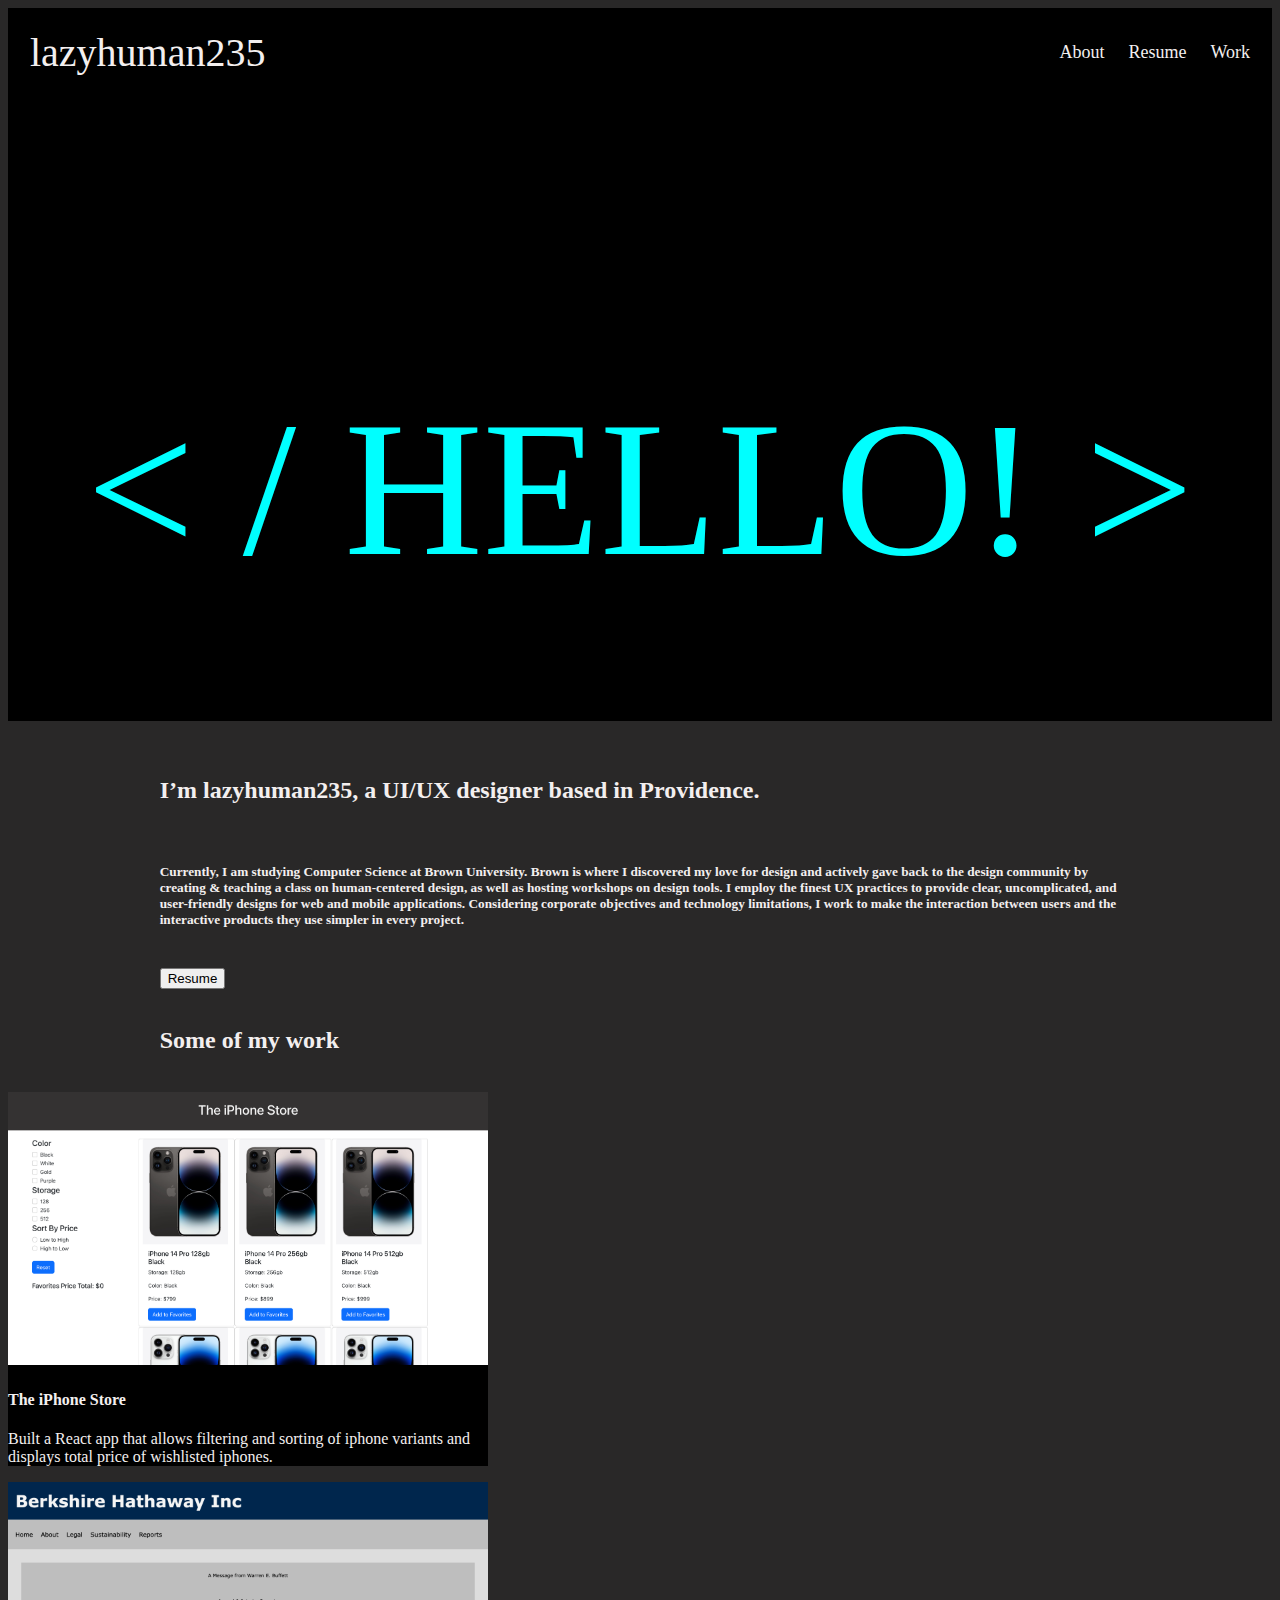
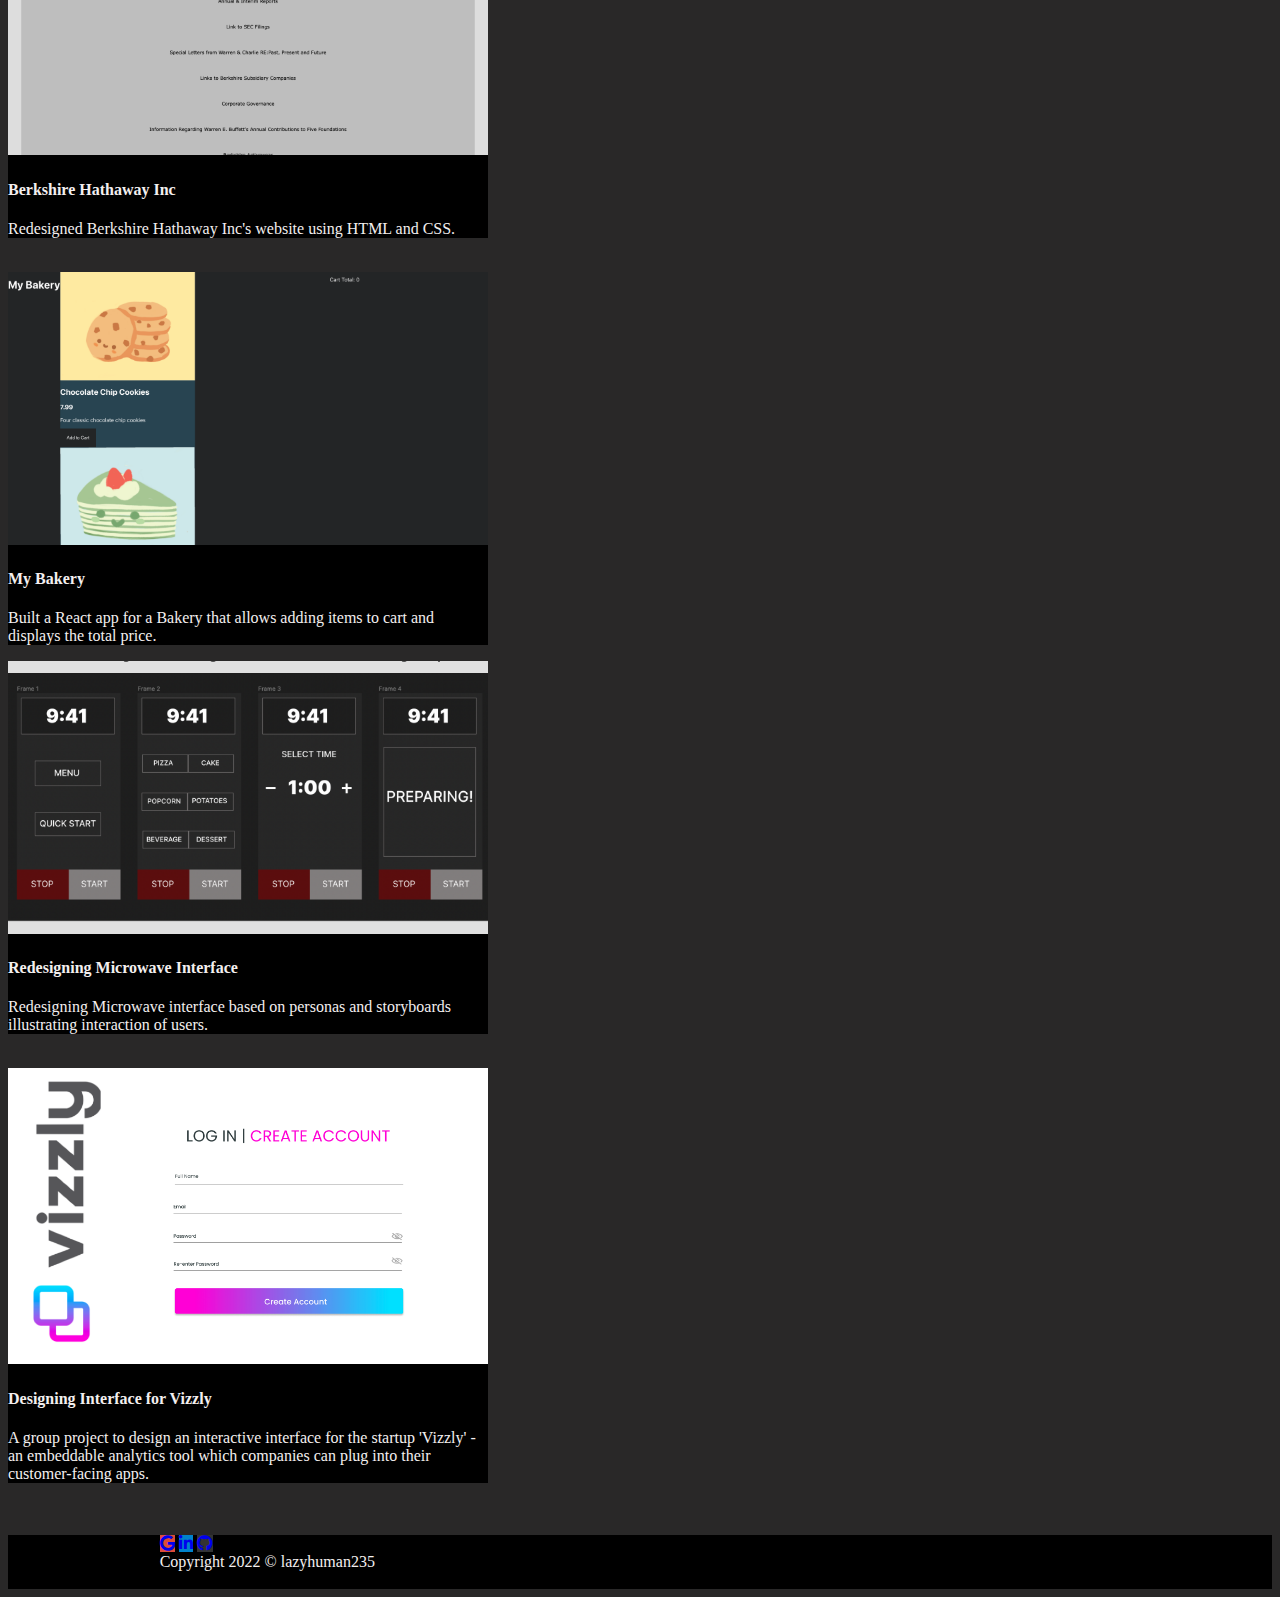
<file: index.html>
<!DOCTYPE html>

<html lang="en" >
  <head>
    <meta charset="utf-8">
    <title>lazyhuman235</title>
    <meta name="viewport" content="width=device-width, initial-scale=1.0"> 
    <link href="https://cdn.jsdelivr.net/npm/bootstrap@5.2.3/dist/css/bootstrap.min.css" rel="stylesheet" integrity="sha384-rbsA2VBKQhggwzxH7pPCaAqO46MgnOM80zW1RWuH61DGLwZJEdK2Kadq2F9CUG65" crossorigin="anonymous">
    <link rel="stylesheet" href="style.css">
</head>
<script src="https://cdn.jsdelivr.net/npm/@popperjs/core@2.11.6/dist/umd/popper.min.js" integrity="sha384-oBqDVmMz9ATKxIep9tiCxS/Z9fNfEXiDAYTujMAeBAsjFuCZSmKbSSUnQlmh/jp3" crossorigin="anonymous"></script>
<script src="https://cdn.jsdelivr.net/npm/bootstrap@5.2.3/dist/js/bootstrap.min.js" integrity="sha384-cuYeSxntonz0PPNlHhBs68uyIAVpIIOZZ5JqeqvYYIcEL727kskC66kF92t6Xl2V" crossorigin="anonymous"></script>
  <nav>
    <div class="header">
        <a href="#Home" class="logo"> lazyhuman235 </a>
        <div class="header-right">
          <a href="#About">About</a>
          <a href="Resume.png">Resume</a>
          <a href="#Portfolio">Work</a>
        </div>
      </div>
    </nav>
    <section class="Home">
        <br><br><br><br><br>
        <div class="home-hey">
            
            <p> < / HELLO! > </p>
        </div>
        <br>
        <!-- <div class="home-line">
            <p> I’m Yash,
            a UI/UX designer</p>
        </div> -->
        
    </section>
<br>
<br>


<!-- About section-->
<section id="About">
    <div class="text-center">
        <h2>I’m lazyhuman235,
            a UI/UX designer based in Providence.</h2><br>
        <h5>Currently, I am studying Computer Science at Brown University. 
            Brown is where I discovered my love for design and actively gave back to the 
            design community by creating & teaching a class on human-centered design, 
            as well as hosting workshops on design tools. I employ the finest UX practices 
            to provide clear, uncomplicated, and user-friendly designs for web and mobile applications. 
            Considering corporate objectives and technology 
            limitations, I work to make the interaction between users and the interactive products 
            they use simpler in every project.</h5><br>
            <a href="Resume.png"> <button type="button" class="btn btn-outline-secondary">Resume</button></a>
    </div>

</section>
<br>


    <!-- portfolio section-->
    <section id="Portfolio" >
        <div class="container mt-3" >
            <h2 class="text-center">Some of my work</h2><br>
            <div class="row justify-content-center">
                <div class="col-lg-6" style="width: 30rem;">
                    <a href="Iphone/IPhoneindex.html" style="text-decoration: none;">
                    <div class="card">
                        <img class="card-img-top" src="ReactProject.png" alt="Card image" style="width:100%">
                        <div class="card-body">
                            <h4 class="card-title">The iPhone Store</h4>
                            <p class="card-text">Built a React app that allows filtering and sorting of iphone variants and displays total price of wishlisted iphones.</p>
                            
                        </div>
                    </div>
                </a>
                </div>

                <div class="col-lg-6" style="width: 30rem;">
                    <a href="Berkshire/BHindex.html" style="text-decoration: none;">
                    <div class="card portfolioContent">
                        <img class="card-img-top" src="BHProject.png" alt="Card image" style="width:100%">
                        <div class="card-body">
                            <h4 class="card-title">Berkshire Hathaway Inc</h4>
                            <p class="card-text">Redesigned Berkshire Hathaway Inc's website using HTML and CSS.</p>
                            
                        </div>
                    </div>
                </a>
                </div>
            </div>
            <br>
            <div class="row justify-content-center">
                
                <div class="col-lg-6" style="width: 30rem;">
                    <a href="Bakery/Bakeryindex.html" style="text-decoration: none;">
                    <div class="card portfolioContent">
                        <img class="card-img-top" src="BakeryProject.png" alt="Card image" style="width:100%">
                        <div class="card-body">
                            <h4 class="card-title">My Bakery</h4>
                            <p class="card-text">Built a React app for a Bakery that allows adding items to cart and displays the total price.</p>

                        </div>
                    </div>
                </a>
                </div>
                <div class="col-lg-6" style="width: 30rem;">
                    <a href="Microwave/MICROindex.html" style="text-decoration: none;">
                    <div class="card portfolioContent">
                        <img class="card-img-top" src="MicrowaveProject1.png" alt="Card image" style="width:100%">
                        <div class="card-body">
                            <h4 class="card-title">Redesigning Microwave Interface</h4>
                            <p class="card-text">Redesigning Microwave interface based on personas and storyboards illustrating interaction of users.</p>
                            
                        </div>
                    </div>
                </a>
                </div>
            </div>
            <br>
            <div class="row justify-content-center">
                
                <div class="col-lg-6" style="width: 30rem;">
                    <a href="Vizzly/Vizzlyindex.html" style="text-decoration: none;">
                    <div class="card portfolioContent">
                        <img class="card-img-top" src="Vizzly.png" alt="Card image" style="width:100%">
                        <div class="card-body">
                            <h4 class="card-title">Designing Interface for Vizzly</h4>
                            <p class="card-text">A group project to design an interactive interface for the startup 'Vizzly' -
                                an embeddable analytics tool which companies can plug into their customer-facing apps.
                            </p>

                        </div>
                    </div>
                </a>
                </div>
                
            </div>
    </section>
    <br>
    <br>


    <section id="footer">
   
    <!-- footer -->
    <link rel="stylesheet" href="https://cdn.jsdelivr.net/npm/@fortawesome/fontawesome-free@6.1.0/css/all.css">

      <footer class="text-center text-white" style="background-color:black;">
        <!-- Grid container -->
        <div class="container p-4 pb-0">
          <!-- Section: Social media -->
          <section class="mb-4">
            <!-- Google -->
            <a
              class="btn text-white btn-floating m-1"
              style="background-color: #dd4b39;"
              href="mailto: cs@brown.edu"
              role="button"
              ><i class="fab fa-google"></i
            ></a>
      
            <!-- Linkedin -->
            <a
              class="btn text-white btn-floating m-1"
              style="background-color: #0082ca;"
              href="https://www.linkedin.com/in/williamhgates/"
              role="button"
              ><i class="fab fa-linkedin-in"></i
            ></a>
            <!-- Github -->
            <a
              class="btn text-white btn-floating m-1"
              style="background-color: #333333;"
              href="https://www.github.com/lazyhuman235"
              role="button"
              ><i class="fab fa-github"></i
            ></a>
          </section>
          <!-- Section: Social media -->
        </div>
            Copyright 2022 © lazyhuman235
        <br><br>
      </footer>

    </section>



</html>
</file>
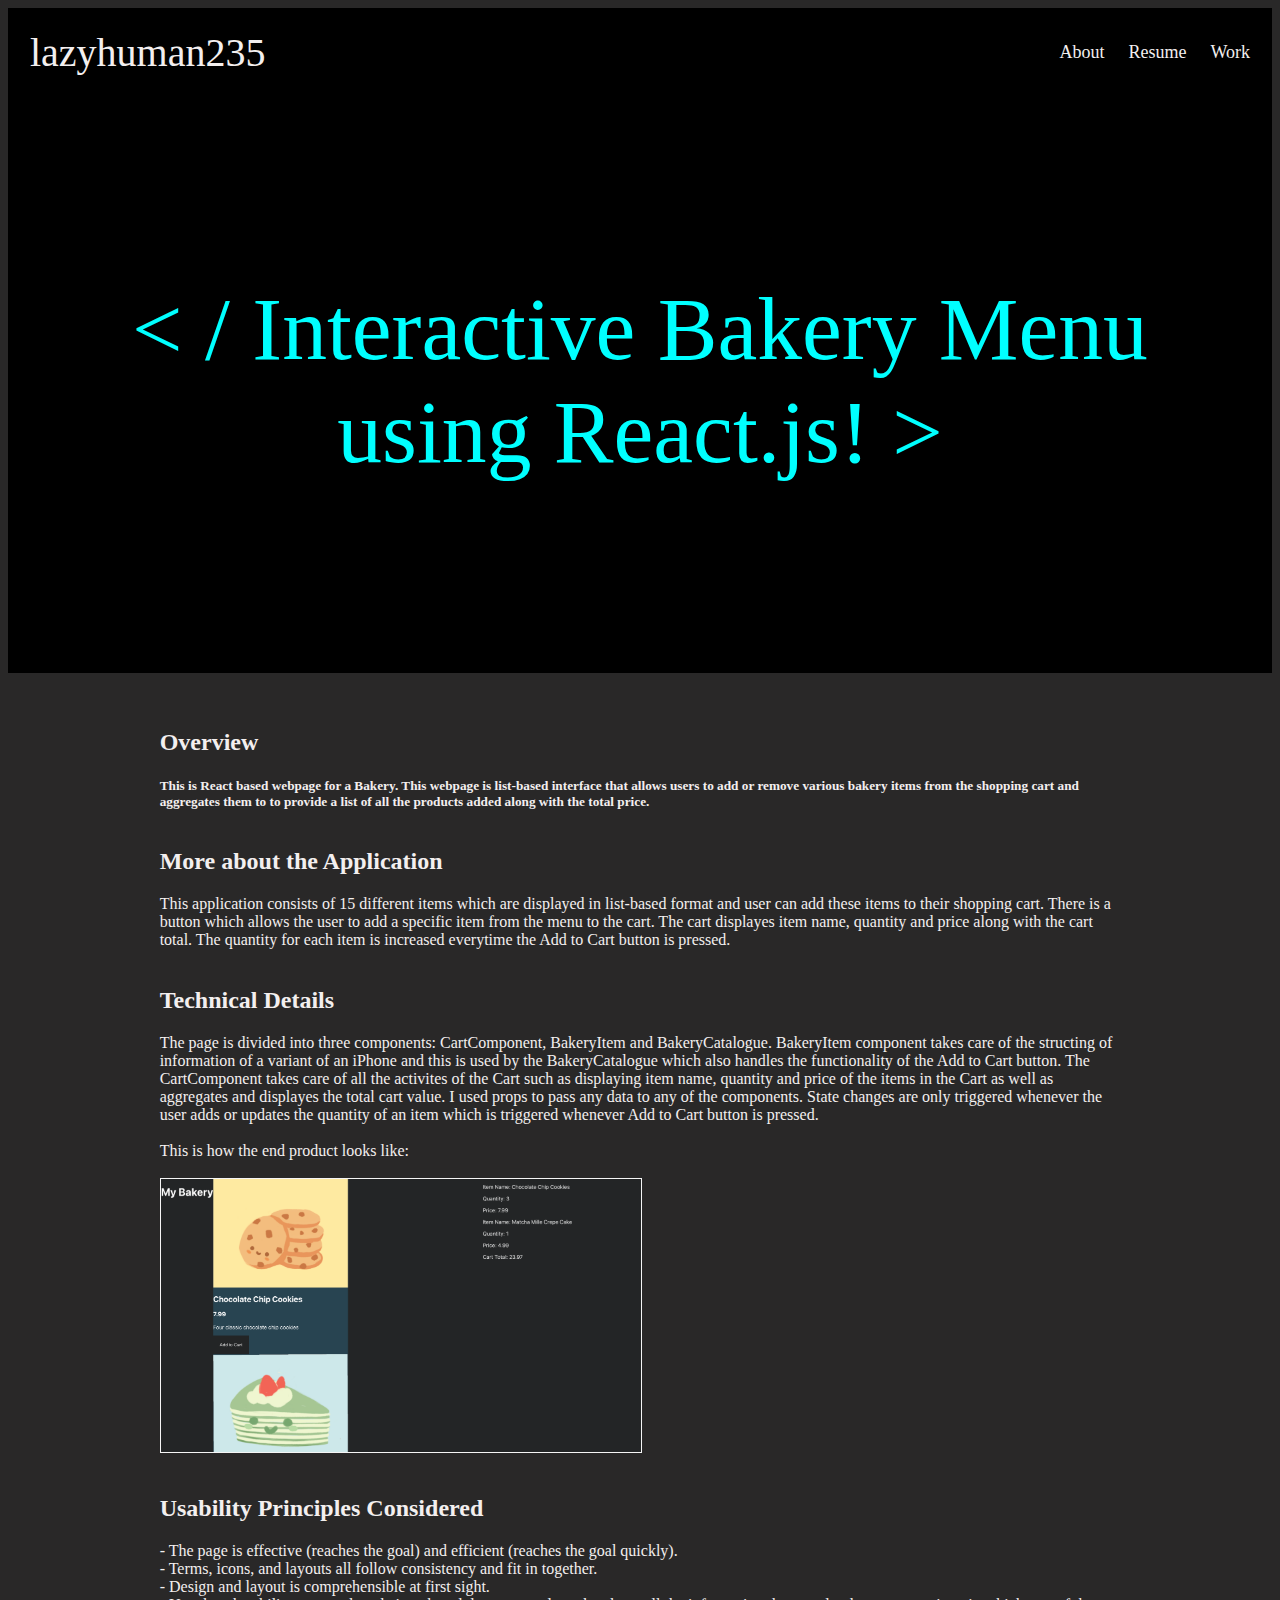
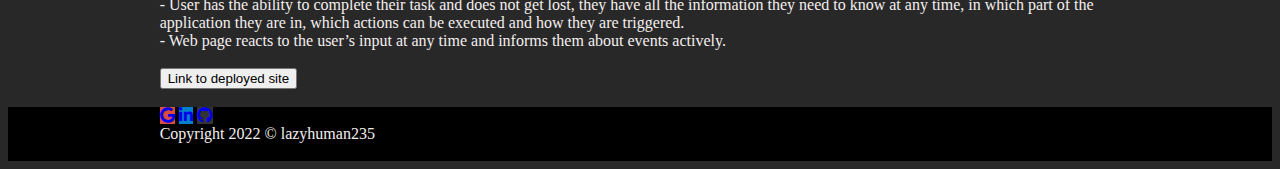
<file: Bakery/Bakeryindex.html>
<!DOCTYPE html>

<html lang="en" >
  <head>
    <meta charset="utf-8">
    <title>lazyhuman235</title>
    <meta name="viewport" content="width=device-width, initial-scale=1.0"> 
    <link href="https://cdn.jsdelivr.net/npm/bootstrap@5.2.3/dist/css/bootstrap.min.css" rel="stylesheet" integrity="sha384-rbsA2VBKQhggwzxH7pPCaAqO46MgnOM80zW1RWuH61DGLwZJEdK2Kadq2F9CUG65" crossorigin="anonymous">
    <link rel="stylesheet" href="style.css">
</head>
<script src="https://cdn.jsdelivr.net/npm/@popperjs/core@2.11.6/dist/umd/popper.min.js" integrity="sha384-oBqDVmMz9ATKxIep9tiCxS/Z9fNfEXiDAYTujMAeBAsjFuCZSmKbSSUnQlmh/jp3" crossorigin="anonymous"></script>
<script src="https://cdn.jsdelivr.net/npm/bootstrap@5.2.3/dist/js/bootstrap.min.js" integrity="sha384-cuYeSxntonz0PPNlHhBs68uyIAVpIIOZZ5JqeqvYYIcEL727kskC66kF92t6Xl2V" crossorigin="anonymous"></script>
  <nav>
    <div class="header">
        <a href="../index.html" class="logo"> lazyhuman235 </a>
        <div class="header-right">
          <a href="../index.html#About">About</a>
          <a href="Resume.png">Resume</a>
          <a href="../index.html#Portfolio">Work</a>
        </div>
      </div>
    </nav>
    <section class="Home">
        <br><br><br><br><br>
        <div class="home-hey">  
            <p> < / Interactive Bakery Menu using React.js! > </p>
        </div>
        
        <br>
    </section>
<br>
<br>

<section id="About">
    <div class="text-center">
        <h2> Overview</h2>
        <h5>This is React based webpage for a Bakery. This webpage is list-based interface
          that allows users to add or remove various bakery items from the shopping cart and aggregates them to
        to provide a list of all the products added along with the total price. 
        

        <br><br>
        <h2>More about the Application</h2>

        This application consists of 15 different items which are displayed in list-based format
        and user can add these items 
        to their shopping cart. There is a button which allows the user 
        to add a specific item from the menu to the cart. The cart displayes item name, quantity and price
        along with the cart total. The quantity for each item is increased everytime the Add to Cart button is 
        pressed.  

        <br><br>


        <h2>Technical Details</h2>
        The page is divided into three components: CartComponent, BakeryItem and BakeryCatalogue. 
        BakeryItem component takes care of the structing of information of a variant of an iPhone and 
        this is used by the BakeryCatalogue which also handles the functionality of the Add to Cart button. 
        The CartComponent takes care of all the activites of the Cart such as displaying item name, quantity and price of the items in the Cart
        as well as aggregates and displayes the total cart value. I used props to pass any data to any of the
        components. State changes are only triggered whenever the user adds or updates the quantity of an item which is 
        triggered whenever Add to Cart button is pressed.  

<br><br>
        
        This is how the end product looks like:<br><br>
        <img src="BakeryProject.png" width="50%" style='border:0.5px solid whitesmoke'>
        <br>
        <br>
        <h2>Usability Principles Considered</h2>
        - The page is effective (reaches the goal) and efficient (reaches the goal quickly).
        <br>- Terms, icons, and layouts all follow consistency and fit in together.
        <br>- Design and layout is comprehensible at first sight.
        <br>- User has the ability to complete their task and does not get lost, they have all the information they need to know at any time, in which part of the application they are in, which actions can be executed and how they are triggered.
        <br>- Web page reacts to the user’s input at any time and informs them about events actively.
        
        
        <br><br>
        <a href="https://lazyhuman235.github.io/react-studio/" target="_blank"> <button type="button" class="btn btn-outline-secondary">Link to deployed site</button></a>
    

        <br><br>    
     </div>

</section>


   


    <section id="footer">
   
    <!-- footer -->
    <link rel="stylesheet" href="https://cdn.jsdelivr.net/npm/@fortawesome/fontawesome-free@6.1.0/css/all.css">

      <footer class="text-center text-white" style="background-color:black;">
        <!-- Grid container -->
        <div class="container p-4 pb-0">
          <!-- Section: Social media -->
          <section class="mb-4">
            <!-- Google -->
            <a
              class="btn text-white btn-floating m-1"
              style="background-color: #dd4b39;"
              href="mailto: cs@brown.edu"
              role="button"
              ><i class="fab fa-google"></i
            ></a>
      
            <!-- Linkedin -->
            <a
              class="btn text-white btn-floating m-1"
              style="background-color: #0082ca;"
              href="linkedin.com/in/williamhgates/"
              role="button"
              ><i class="fab fa-linkedin-in"></i
            ></a>
            <!-- Github -->
            <a
              class="btn text-white btn-floating m-1"
              style="background-color: #333333;"
              href="https://www.github.com/lazyhuman235"
              role="button"
              ><i class="fab fa-github"></i
            ></a>
          </section>
          <!-- Section: Social media -->
        </div>
            Copyright 2022 © lazyhuman235
        <br><br>
      </footer>

    </section>



</html>
</file>
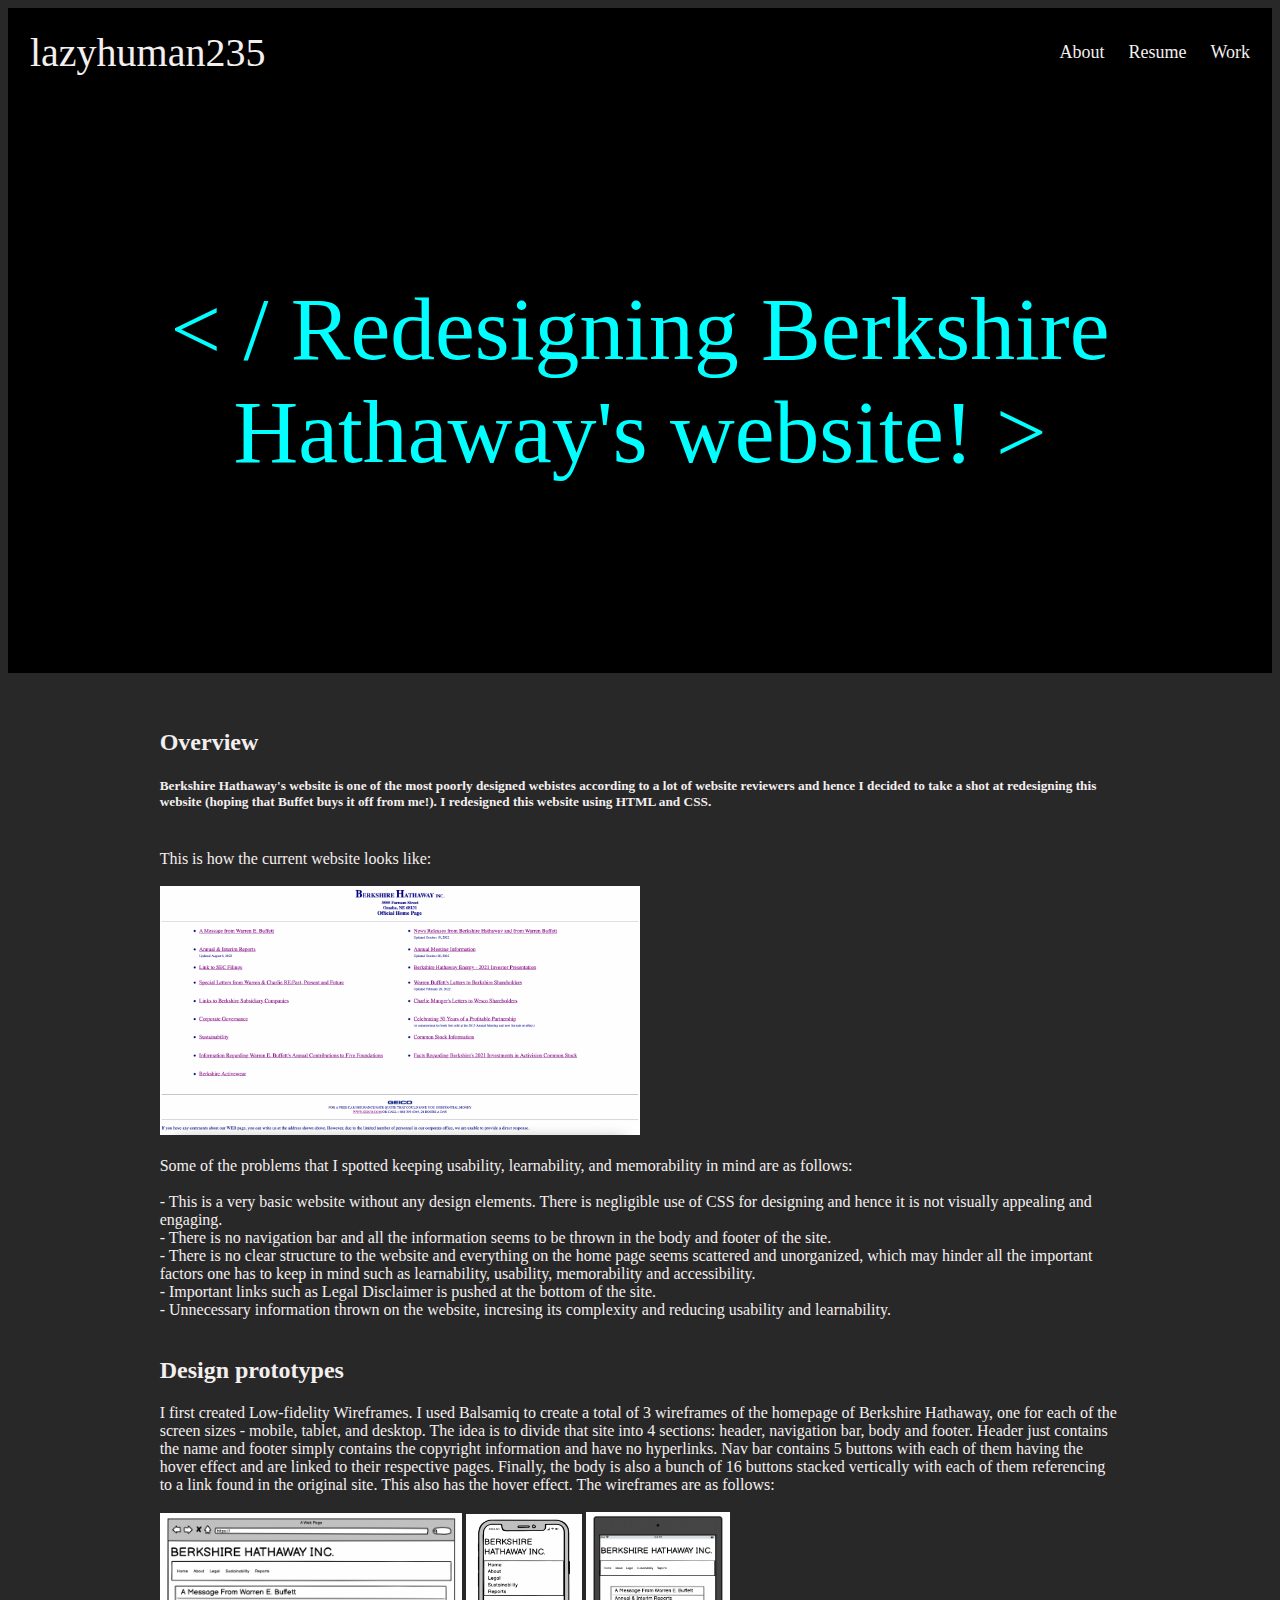
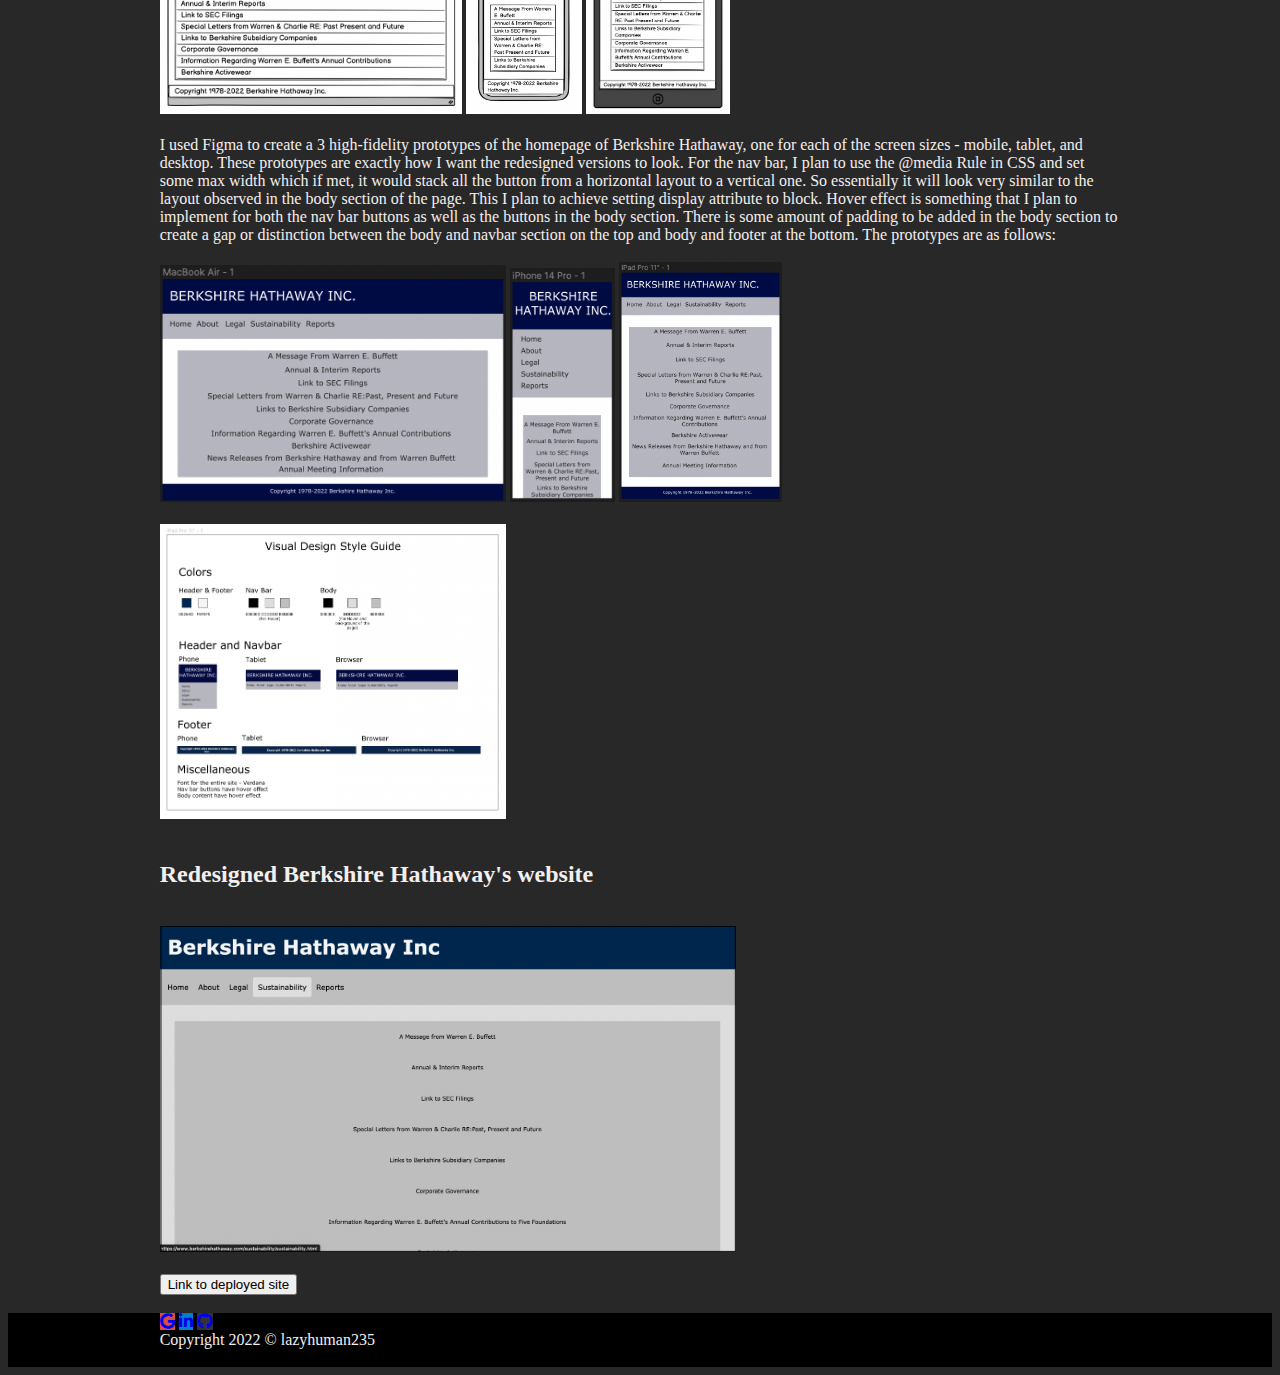
<file: Berkshire/BHindex.html>
<!DOCTYPE html>

<html lang="en" >
  <head>
    <meta charset="utf-8">
    <title>lazyhuman235</title>
    <meta name="viewport" content="width=device-width, initial-scale=1.0"> 
    <link href="https://cdn.jsdelivr.net/npm/bootstrap@5.2.3/dist/css/bootstrap.min.css" rel="stylesheet" integrity="sha384-rbsA2VBKQhggwzxH7pPCaAqO46MgnOM80zW1RWuH61DGLwZJEdK2Kadq2F9CUG65" crossorigin="anonymous">
    <link rel="stylesheet" href="style.css">
</head>
<script src="https://cdn.jsdelivr.net/npm/@popperjs/core@2.11.6/dist/umd/popper.min.js" integrity="sha384-oBqDVmMz9ATKxIep9tiCxS/Z9fNfEXiDAYTujMAeBAsjFuCZSmKbSSUnQlmh/jp3" crossorigin="anonymous"></script>
<script src="https://cdn.jsdelivr.net/npm/bootstrap@5.2.3/dist/js/bootstrap.min.js" integrity="sha384-cuYeSxntonz0PPNlHhBs68uyIAVpIIOZZ5JqeqvYYIcEL727kskC66kF92t6Xl2V" crossorigin="anonymous"></script>
  <nav>
    <div class="header">
        <a href="../index.html" class="logo"> lazyhuman235 </a>
        <div class="header-right">
          <a href="../index.html#About">About</a>
          <a href="Resume.png">Resume</a>
          <a href="../index.html#Portfolio">Work</a>
        </div>
      </div>
    </nav>
    <section class="Home">
        <br><br><br><br><br>
        <div class="home-hey">  
            <p> < / Redesigning Berkshire Hathaway's website! > </p>
        </div>
        <br>
    </section>
<br>
<br>

<section id="About">
    <div class="text-center">
        <h2> Overview</h2>
        <h5>Berkshire Hathaway's website is one of the most poorly designed webistes according 
            to a lot of website reviewers and hence I decided to take a shot at redesigning this website 
            (hoping that Buffet buys it off from me!). I redesigned this website using HTML and CSS.</h5> 

        <br> This is how the current website looks like:<br><br>
        <img src="OG.png" width="50%"><br>
        <br>
            Some of the problems that I spotted keeping usability, learnability, and memorability in mind are as follows:<br>
<br>- This is a very basic website without any design elements. There is negligible use of CSS for designing and hence it is not visually appealing and engaging.
<br>- There is no navigation bar and all the information seems to be thrown in the body and footer of the site.
<br>- There is no clear structure to the website and everything on the home page seems scattered and unorganized, which may hinder all the important factors one has to keep in mind such as learnability, usability, memorability and accessibility.
<br>- Important links such as Legal Disclaimer is pushed at the bottom of the site.
<br>- Unnecessary information thrown on the website, incresing its complexity and reducing usability and learnability.
<br><br>
        <h2>Design prototypes</h2>

        I first created Low-fidelity Wireframes. I used Balsamiq to create a total of 3 wireframes of the 
        homepage of Berkshire Hathaway, one for each of the screen sizes - mobile, tablet, and desktop. 
        The idea is to divide that site into 4 sections: header, navigation bar, body and footer. 
        Header just contains the name and footer simply contains the copyright information and have no hyperlinks. 
        Nav bar contains 5 buttons with each of them having the hover effect and are linked to their respective pages. 
        Finally, the body is also a bunch of 16 buttons stacked vertically with each of them referencing to a link 
        found in the original site. This also has the hover effect. The wireframes are as follows: <br><br>
        <img src="Balsamiq_laptop.png" width="31.5%">
        <img src="Balsamiq_phone.png" width="12%">
        <img src="Balsamiq_tablet.png" width="15%"><br><br>

        
        I used Figma to create a 3 high-fidelity prototypes of the homepage of Berkshire Hathaway, 
        one for each of the screen sizes - mobile, tablet, and desktop. These prototypes are exactly 
        how I want the redesigned versions to look. For the nav bar, I plan to use the @media Rule in CSS 
        and set some max width which if met, it would stack all the button from a horizontal layout to a 
        vertical one. So essentially it will look very similar to the layout observed in the body section 
        of the page. This I plan to achieve setting display attribute to block. Hover effect is something that 
        I plan to implement for both the nav bar buttons as well as the buttons in the body section. There is 
        some amount of padding to be added in the body section to create a gap or distinction between the body 
        and navbar section on the top and body and footer at the bottom. The prototypes are as follows:<br><br>
        <img src="figma_laptop.png" width="36%">
        <img src="figma_phone.png" width="11%">
        <img src="figma_tablet.png" width="17%"><br><br>

        <img src="styleguide.png" width="36%">
        <br>
        <br>
        <h2>Redesigned Berkshire Hathaway's website</h2><br>
        <img src="final_page.png" width="60%"><br><br>
        <a href="https://lazyhuman235.github.io/ResponsiveRedesign/bh.html" target="_blank"> <button type="button" class="btn btn-outline-secondary">Link to deployed site</button></a>
    

        <br><br>    
     </div>

</section>


   


    <section id="footer">
   
    <!-- footer -->
    <link rel="stylesheet" href="https://cdn.jsdelivr.net/npm/@fortawesome/fontawesome-free@6.1.0/css/all.css">

      <footer class="text-center text-white" style="background-color:black;">
        <!-- Grid container -->
        <div class="container p-4 pb-0">
          <!-- Section: Social media -->
          <section class="mb-4">
            <!-- Google -->
            <a
              class="btn text-white btn-floating m-1"
              style="background-color: #dd4b39;"
              href="mailto: cs@brown.edu"
              role="button"
              ><i class="fab fa-google"></i
            ></a>
      
            <!-- Linkedin -->
            <a
              class="btn text-white btn-floating m-1"
              style="background-color: #0082ca;"
              href="linkedin.com/in/williamhgates/"
              role="button"
              ><i class="fab fa-linkedin-in"></i
            ></a>
            <!-- Github -->
            <a
              class="btn text-white btn-floating m-1"
              style="background-color: #333333;"
              href="https://www.github.com/lazyhuman235"
              role="button"
              ><i class="fab fa-github"></i
            ></a>
          </section>
          <!-- Section: Social media -->
        </div>
            Copyright 2022 © lazyhuman235
        <br><br>
      </footer>

    </section>



</html>
</file>
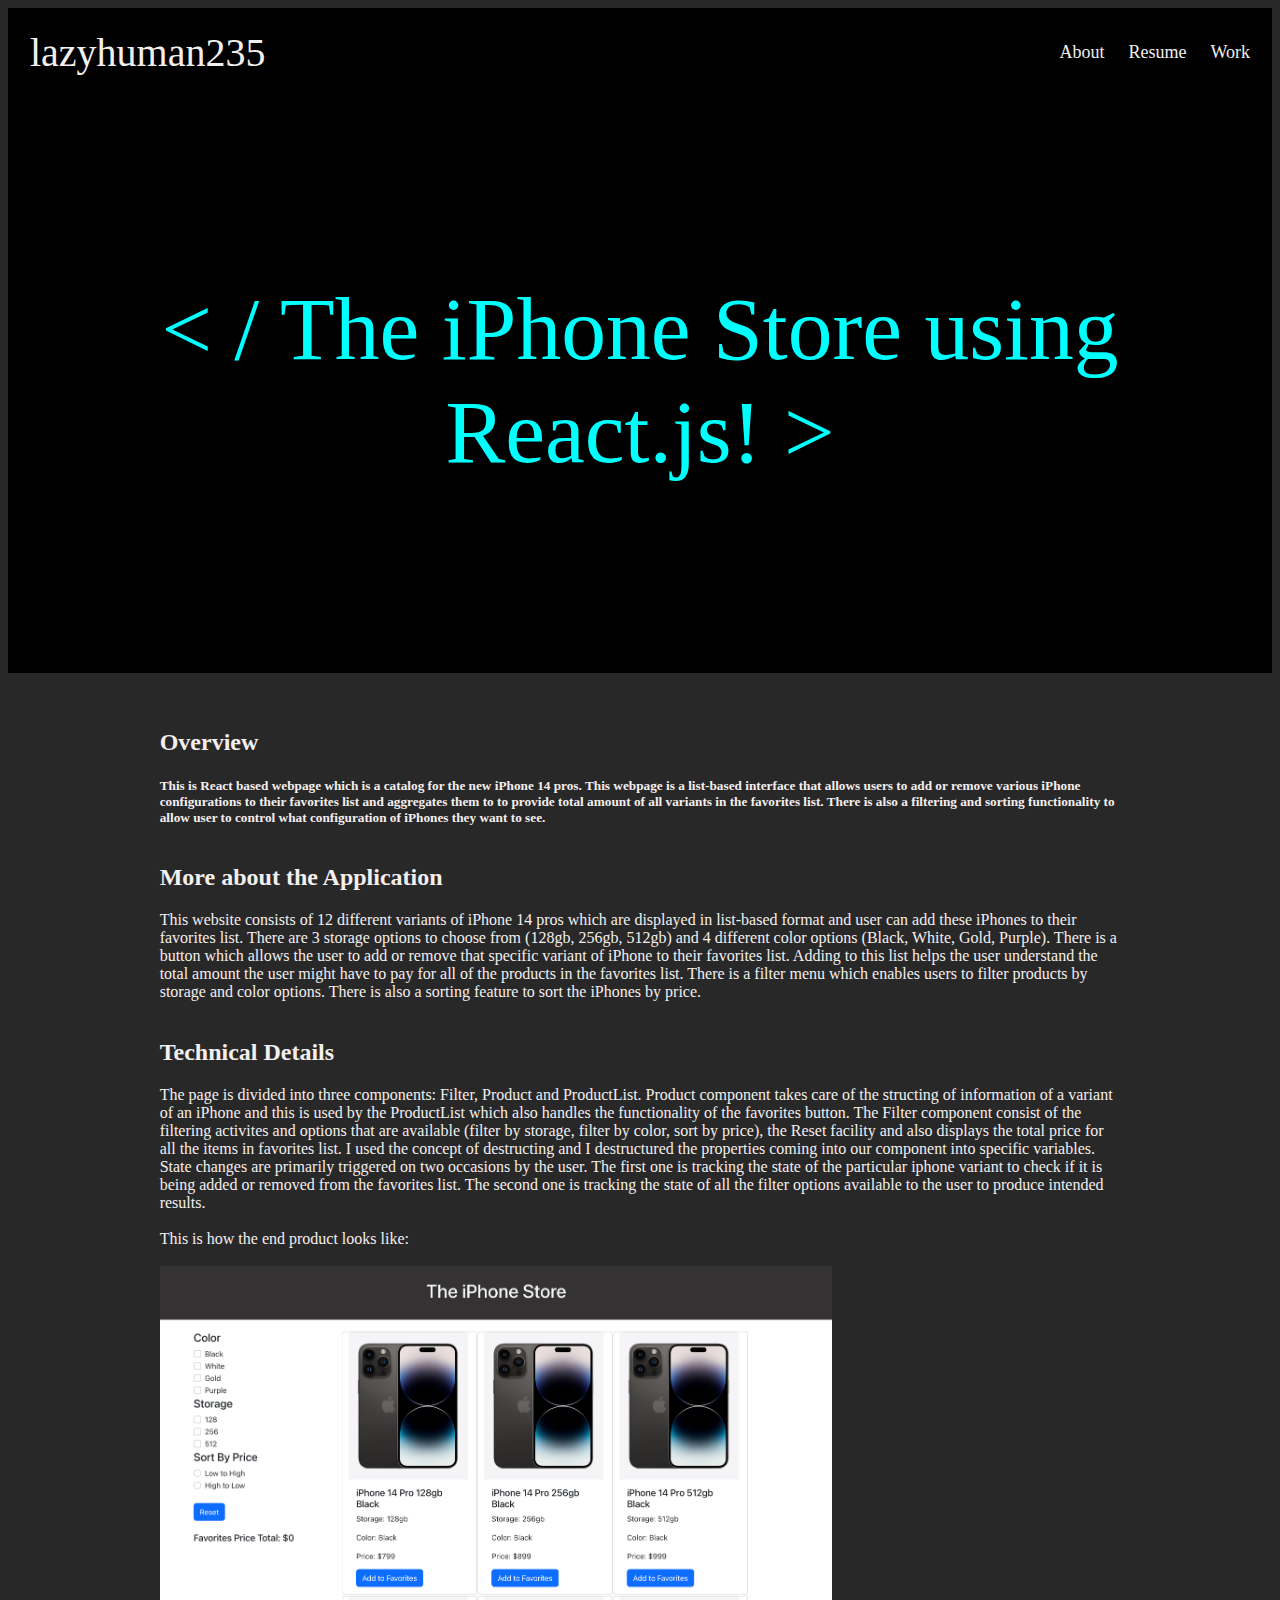
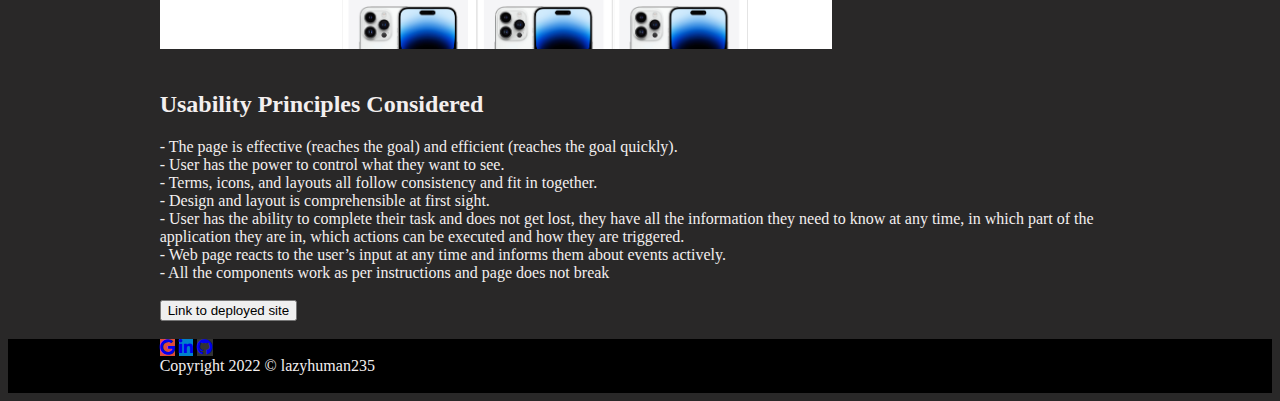
<file: Iphone/IPhoneindex.html>
<!DOCTYPE html>

<html lang="en" >
  <head>
    <meta charset="utf-8">
    <title>lazyhuman235</title>
    <meta name="viewport" content="width=device-width, initial-scale=1.0"> 
    <link href="https://cdn.jsdelivr.net/npm/bootstrap@5.2.3/dist/css/bootstrap.min.css" rel="stylesheet" integrity="sha384-rbsA2VBKQhggwzxH7pPCaAqO46MgnOM80zW1RWuH61DGLwZJEdK2Kadq2F9CUG65" crossorigin="anonymous">
    <link rel="stylesheet" href="style.css">
</head>
<script src="https://cdn.jsdelivr.net/npm/@popperjs/core@2.11.6/dist/umd/popper.min.js" integrity="sha384-oBqDVmMz9ATKxIep9tiCxS/Z9fNfEXiDAYTujMAeBAsjFuCZSmKbSSUnQlmh/jp3" crossorigin="anonymous"></script>
<script src="https://cdn.jsdelivr.net/npm/bootstrap@5.2.3/dist/js/bootstrap.min.js" integrity="sha384-cuYeSxntonz0PPNlHhBs68uyIAVpIIOZZ5JqeqvYYIcEL727kskC66kF92t6Xl2V" crossorigin="anonymous"></script>
  <nav>
    <div class="header">
        <a href="../index.html" class="logo"> lazyhuman235 </a>
        <div class="header-right">
          <a href="../index.html#About">About</a>
          <a href="Resume.png">Resume</a>
          <a href="../index.html#Portfolio">Work</a>
        </div>
      </div>
    </nav>
    <section class="Home">
        <br><br><br><br><br>
        <div class="home-hey">  
            <p> < / The iPhone Store using React.js! > </p>
        </div>
        
        <br>
    </section>
<br>
<br>

<section id="About">
    <div class="text-center">
        <h2> Overview</h2>
        <h5>This is React based webpage which is a catalog for the new iPhone 14 pros. This webpage is a list-based interface
          that allows users to add or remove various iPhone configurations to their favorites list and aggregates them to
        to provide total amount of all variants in the favorites list. There is also a filtering and sorting functionality
        to allow user to control what configuration of iPhones they want to see.

        <br><br>
        <h2>More about the Application</h2>

        This website consists of 12 different variants of iPhone 14 pros which are displayed in list-based format
        and user can add these iPhones 
        to their favorites list. There are 3 storage options to choose from (128gb, 256gb, 512gb) and 
        4 different color options (Black, White, Gold, Purple). There is a button which allows the user 
        to add or remove that specific variant of iPhone to their favorites list. Adding to this list helps 
        the user understand the total amount the user might have to pay for all of the products in the favorites 
        list. There is a filter menu which enables users to filter products by storage and color options. 
        There is also a sorting feature to sort the iPhones by price.<br><br>


        <h2>Technical Details</h2>
        The page is divided into three components: Filter, Product and ProductList. 
        Product component takes care of the structing of information of a variant of an iPhone and 
        this is used by the ProductList which also handles the functionality of the favorites button. 
        The Filter component consist of the filtering activites and options that are available 
        (filter by storage, filter by color, sort by price), the Reset facility and also displays the 
        total price for all the items in favorites list. I used the concept of destructing and I destructured the 
        properties coming into our component into specific variables. State changes are primarily triggered on two 
        occasions by the user. The first one is tracking the state of the particular iphone variant to check if 
        it is being added or removed from the favorites list. The second one is tracking the state of all the 
        filter options available to the user to produce intended results.

<br><br>
        
        This is how the end product looks like:<br><br>
        <img src="ReactProject.png" width="70%">
        <br>
        <br>
        <h2>Usability Principles Considered</h2>
        - The page is effective (reaches the goal) and efficient (reaches the goal quickly).
        <br>- User has the power to control what they want to see.
        <br>- Terms, icons, and layouts all follow consistency and fit in together.
        <br>- Design and layout is comprehensible at first sight.
        <br>- User has the ability to complete their task and does not get lost, they have all the information they need to know at any time, in which part of the application they are in, which actions can be executed and how they are triggered.
        <br>- Web page reacts to the user’s input at any time and informs them about events actively.
        <br>- All the components work as per instructions and page does not break
        
        
        <br><br>
        <a href="https://lazyhuman235.github.io/react-development/" target="_blank"> <button type="button" class="btn btn-outline-secondary">Link to deployed site</button></a>
    

        <br><br>    
     </div>

</section>


   


    <section id="footer">
   
    <!-- footer -->
    <link rel="stylesheet" href="https://cdn.jsdelivr.net/npm/@fortawesome/fontawesome-free@6.1.0/css/all.css">

      <footer class="text-center text-white" style="background-color:black;">
        <!-- Grid container -->
        <div class="container p-4 pb-0">
          <!-- Section: Social media -->
          <section class="mb-4">
            <!-- Google -->
            <a
              class="btn text-white btn-floating m-1"
              style="background-color: #dd4b39;"
              href="mailto: cs@brown.edu"
              role="button"
              ><i class="fab fa-google"></i
            ></a>
      
            <!-- Linkedin -->
            <a
              class="btn text-white btn-floating m-1"
              style="background-color: #0082ca;"
              href="linkedin.com/in/williamhgates/"
              role="button"
              ><i class="fab fa-linkedin-in"></i
            ></a>
            <!-- Github -->
            <a
              class="btn text-white btn-floating m-1"
              style="background-color: #333333;"
              href="https://www.github.com/lazyhuman235"
              role="button"
              ><i class="fab fa-github"></i
            ></a>
          </section>
          <!-- Section: Social media -->
        </div>
            Copyright 2022 © lazyhuman235
        <br><br>
      </footer>

    </section>



</html>
</file>
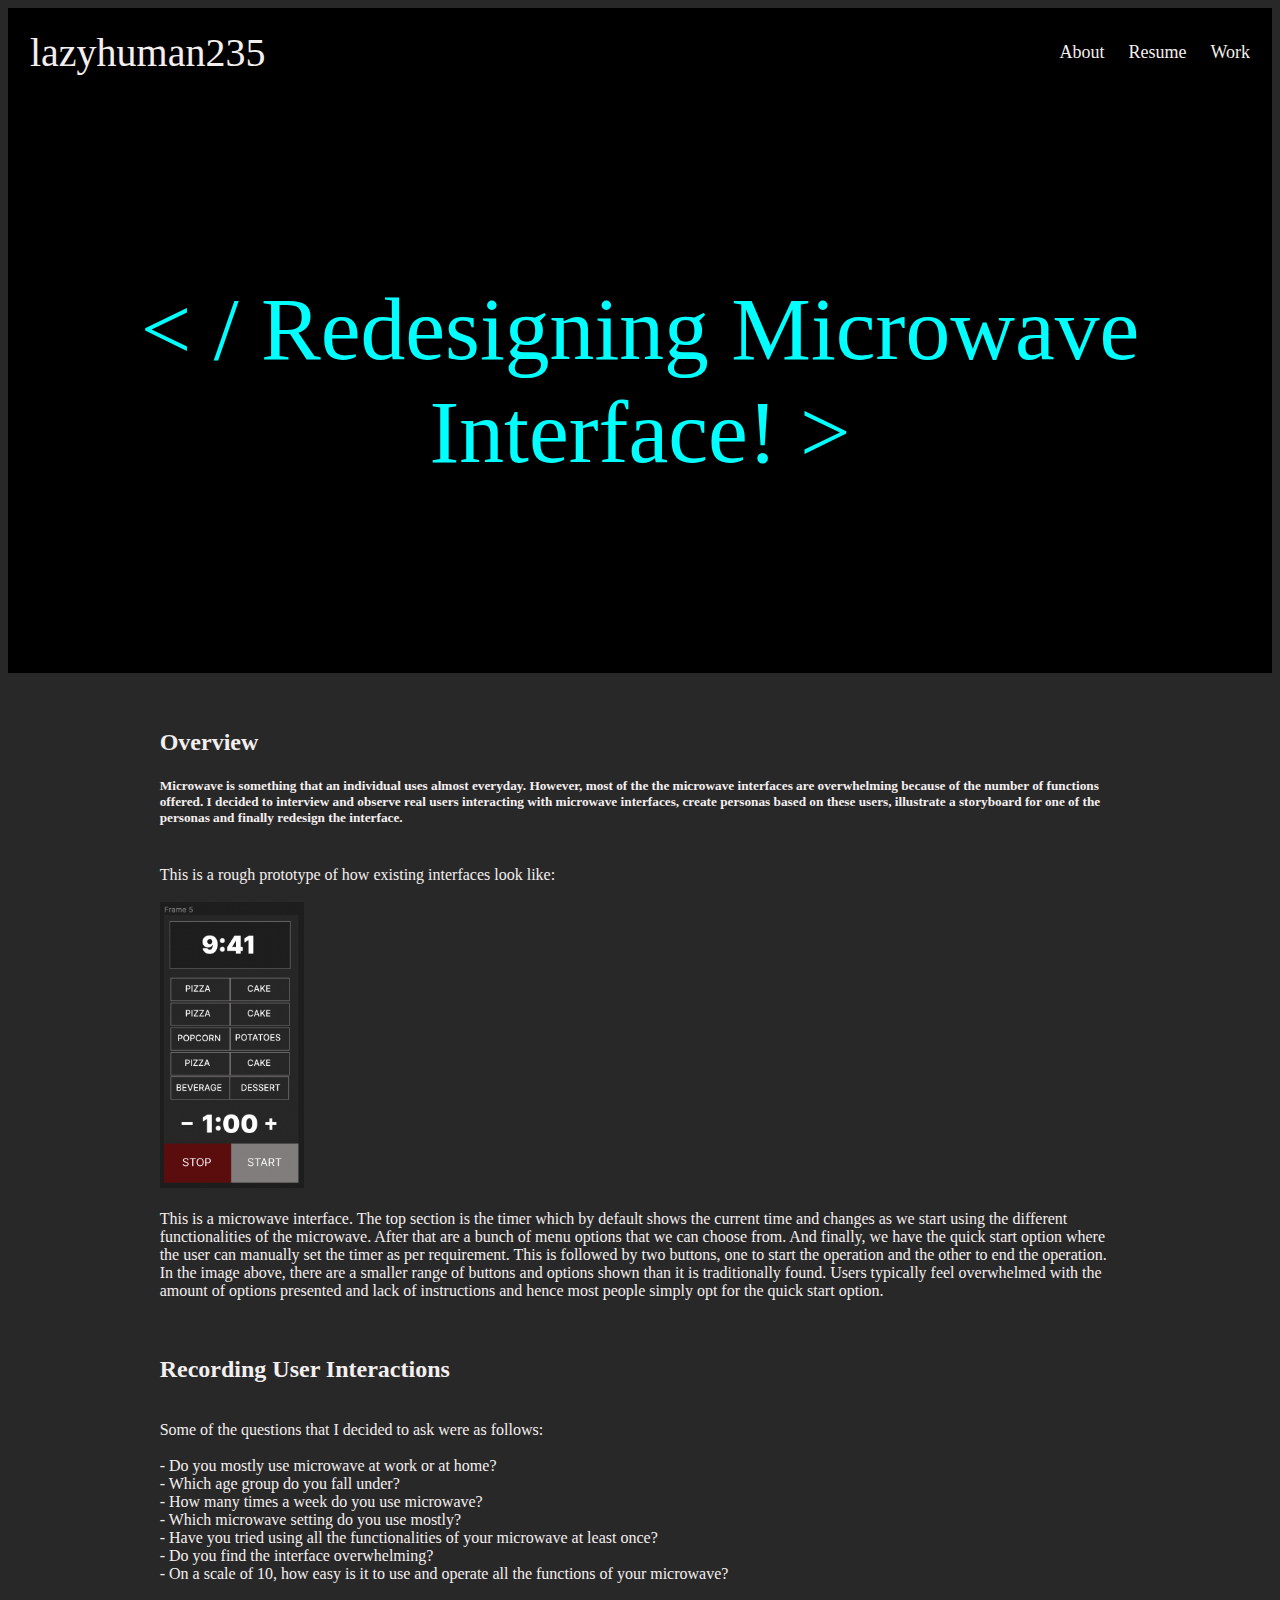
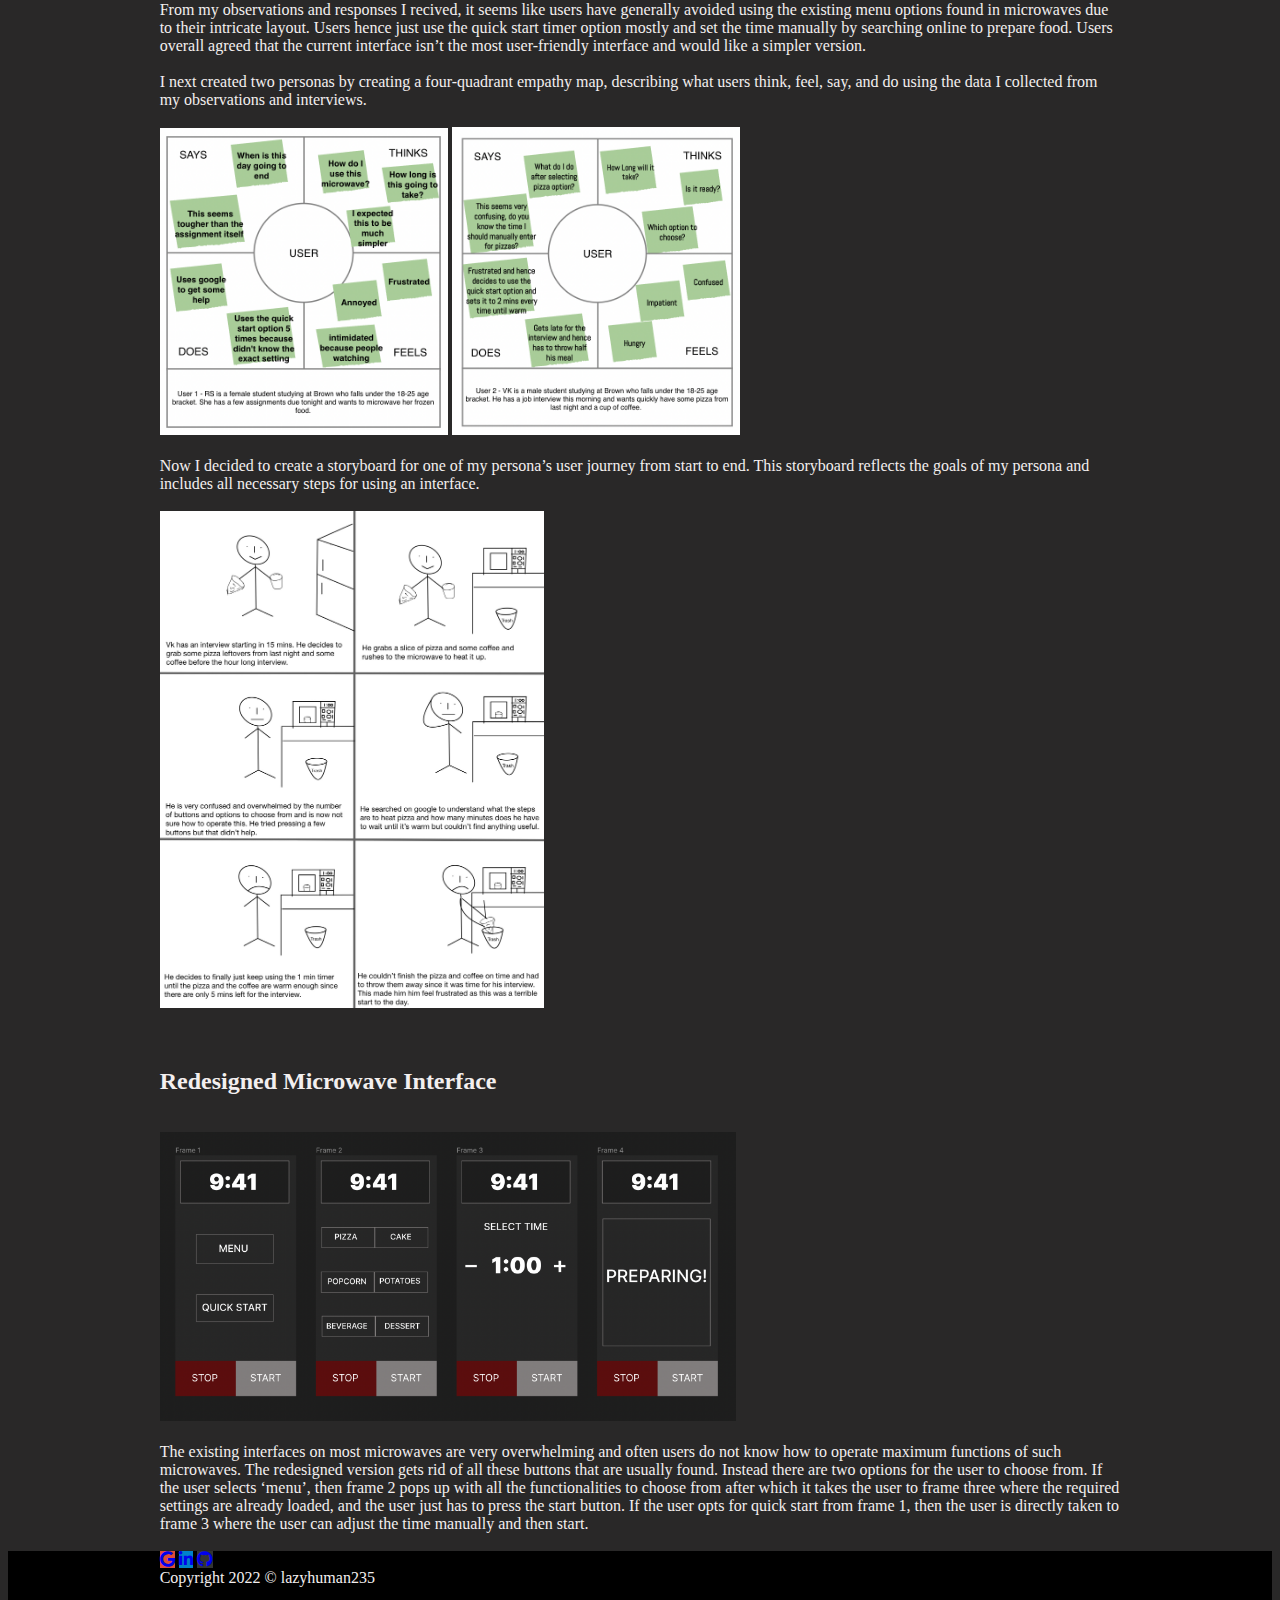
<file: Microwave/MICROindex.html>
<!DOCTYPE html>

<html lang="en" >
  <head>
    <meta charset="utf-8">
    <title>lazyhuman235</title>
    <meta name="viewport" content="width=device-width, initial-scale=1.0"> 
    <link href="https://cdn.jsdelivr.net/npm/bootstrap@5.2.3/dist/css/bootstrap.min.css" rel="stylesheet" integrity="sha384-rbsA2VBKQhggwzxH7pPCaAqO46MgnOM80zW1RWuH61DGLwZJEdK2Kadq2F9CUG65" crossorigin="anonymous">
    <link rel="stylesheet" href="style.css">
</head>
<script src="https://cdn.jsdelivr.net/npm/@popperjs/core@2.11.6/dist/umd/popper.min.js" integrity="sha384-oBqDVmMz9ATKxIep9tiCxS/Z9fNfEXiDAYTujMAeBAsjFuCZSmKbSSUnQlmh/jp3" crossorigin="anonymous"></script>
<script src="https://cdn.jsdelivr.net/npm/bootstrap@5.2.3/dist/js/bootstrap.min.js" integrity="sha384-cuYeSxntonz0PPNlHhBs68uyIAVpIIOZZ5JqeqvYYIcEL727kskC66kF92t6Xl2V" crossorigin="anonymous"></script>
  <nav>
    <div class="header">
        <a href="../index.html" class="logo"> lazyhuman235 </a>
        <div class="header-right">
          <a href="../index.html#About">About</a>
          <a href="Resume.png">Resume</a>
          <a href="../index.html#Portfolio">Work</a>
        </div>
      </div>
    </nav>
    <section class="Home">
        <br><br><br><br><br>
        <div class="home-hey">  
            <p> < / Redesigning Microwave Interface! > </p>
        </div>
        <br>
    </section>
<br>
<br>

<section id="About">
    <div class="text-center">
        <h2> Overview</h2>
        <h5>Microwave is something that an individual uses almost everyday. However, most of the the microwave interfaces
          are overwhelming because of the number of functions offered. I decided to interview and observe real users 
          interacting with microwave interfaces, create personas based on these users, 
          illustrate a storyboard for one of the personas and finally redesign the interface. 

          
        </h5> 

        <br> This is a rough prototype of how existing interfaces look like:<br><br>
        <img src="micro_interface.png" width="15%"><br>
        <br>
        This is a microwave interface. The top section is the timer which by default shows the current 
        time and changes as we start using the different functionalities of the microwave. 
        After that are a bunch of menu options that we can choose from. And finally, we have the quick 
        start option where the user can manually set the timer as per requirement. This is followed by 
        two buttons, one to start the operation and the other to end the operation. In the image above, 
        there are a smaller range of buttons and options shown than it is traditionally found. Users 
        typically feel overwhelmed with the amount of options presented and lack of instructions and 
        hence most people simply opt for the quick start option.
        <br><br><br>
        <h2>Recording User Interactions</h2>
        <br>
        Some of the questions that I decided to ask were as follows:<br>
        <br>- Do you mostly use microwave at work or at home?
        <br>- Which age group do you fall under?
        <br>- How many times a week do you use microwave?
        <br>- Which microwave setting do you use mostly?
        <br>- Have you tried using all the functionalities of your microwave at least once?
        <br>- Do you find the interface overwhelming?
        <br>- On a scale of 10, how easy is it to use and operate all the functions of your microwave?


        <br><br>

        From my observations and responses I recived, it seems like users have generally avoided 
        using the existing menu options found in microwaves due to their intricate layout. 
        Users hence just use the quick start timer option mostly and set the time manually by searching 
        online to prepare food. Users overall agreed that the current interface isn’t the most user-friendly 
        interface and would like a simpler version.<br><br>

        I next created two personas by creating a four-quadrant empathy map, describing what users think, 
        feel, say, and do using the data I collected from my observations and interviews. <br><br>
        <img src="user1.png" width="30%">
        <img src="user2.png" width="30%"><br><br>

        Now I decided to create a 
        storyboard for one of my persona’s user journey from start to end. 
        This storyboard reflects the goals of my persona and includes all 
        necessary steps for using an interface.<br><br>
        <img src="A1-2.jpg" width="40%">
        <br><br>

        <br>
        <h2>Redesigned Microwave Interface</h2><br>
        <img src="extra.png" width="60%"><br><br>
        The existing interfaces on most microwaves are very overwhelming and often users do not 
        know how to operate maximum functions of such microwaves. The redesigned version gets rid 
        of all these buttons that are usually found. Instead there are two options for the user to 
        choose from. If the user selects ‘menu’, then frame 2 pops up with all the functionalities 
        to choose from after which it takes the user to frame three where the required settings are 
        already loaded, and the user just has to press the start button. If the user opts for quick 
        start from frame 1, then the user is directly taken to frame 3 where the user can adjust the 
        time manually and then start.

        <br><br>    
     </div>

</section>


    <section id="footer">
   
    <!-- footer -->
    <link rel="stylesheet" href="https://cdn.jsdelivr.net/npm/@fortawesome/fontawesome-free@6.1.0/css/all.css">

      <footer class="text-center text-white" style="background-color:black;">
        <!-- Grid container -->
        <div class="container p-4 pb-0">
          <!-- Section: Social media -->
          <section class="mb-4">
            <!-- Google -->
            <a
              class="btn text-white btn-floating m-1"
              style="background-color: #dd4b39;"
              href="mailto: cs@brown.edu"
              role="button"
              ><i class="fab fa-google"></i
            ></a>
      
            <!-- Linkedin -->
            <a
              class="btn text-white btn-floating m-1"
              style="background-color: #0082ca;"
              href="https://www.linkedin.com/in/williamhgates/"
              role="button"
              ><i class="fab fa-linkedin-in"></i
            ></a>
            <!-- Github -->
            <a
              class="btn text-white btn-floating m-1"
              style="background-color: #333333;"
              href="https://www.github.com/lazyhuman235"
              role="button"
              ><i class="fab fa-github"></i
            ></a>
          </section>
          <!-- Section: Social media -->
        </div>
            Copyright 2022 © lazyhuman235
        <br><br>
      </footer>

    </section>



</html>
</file>
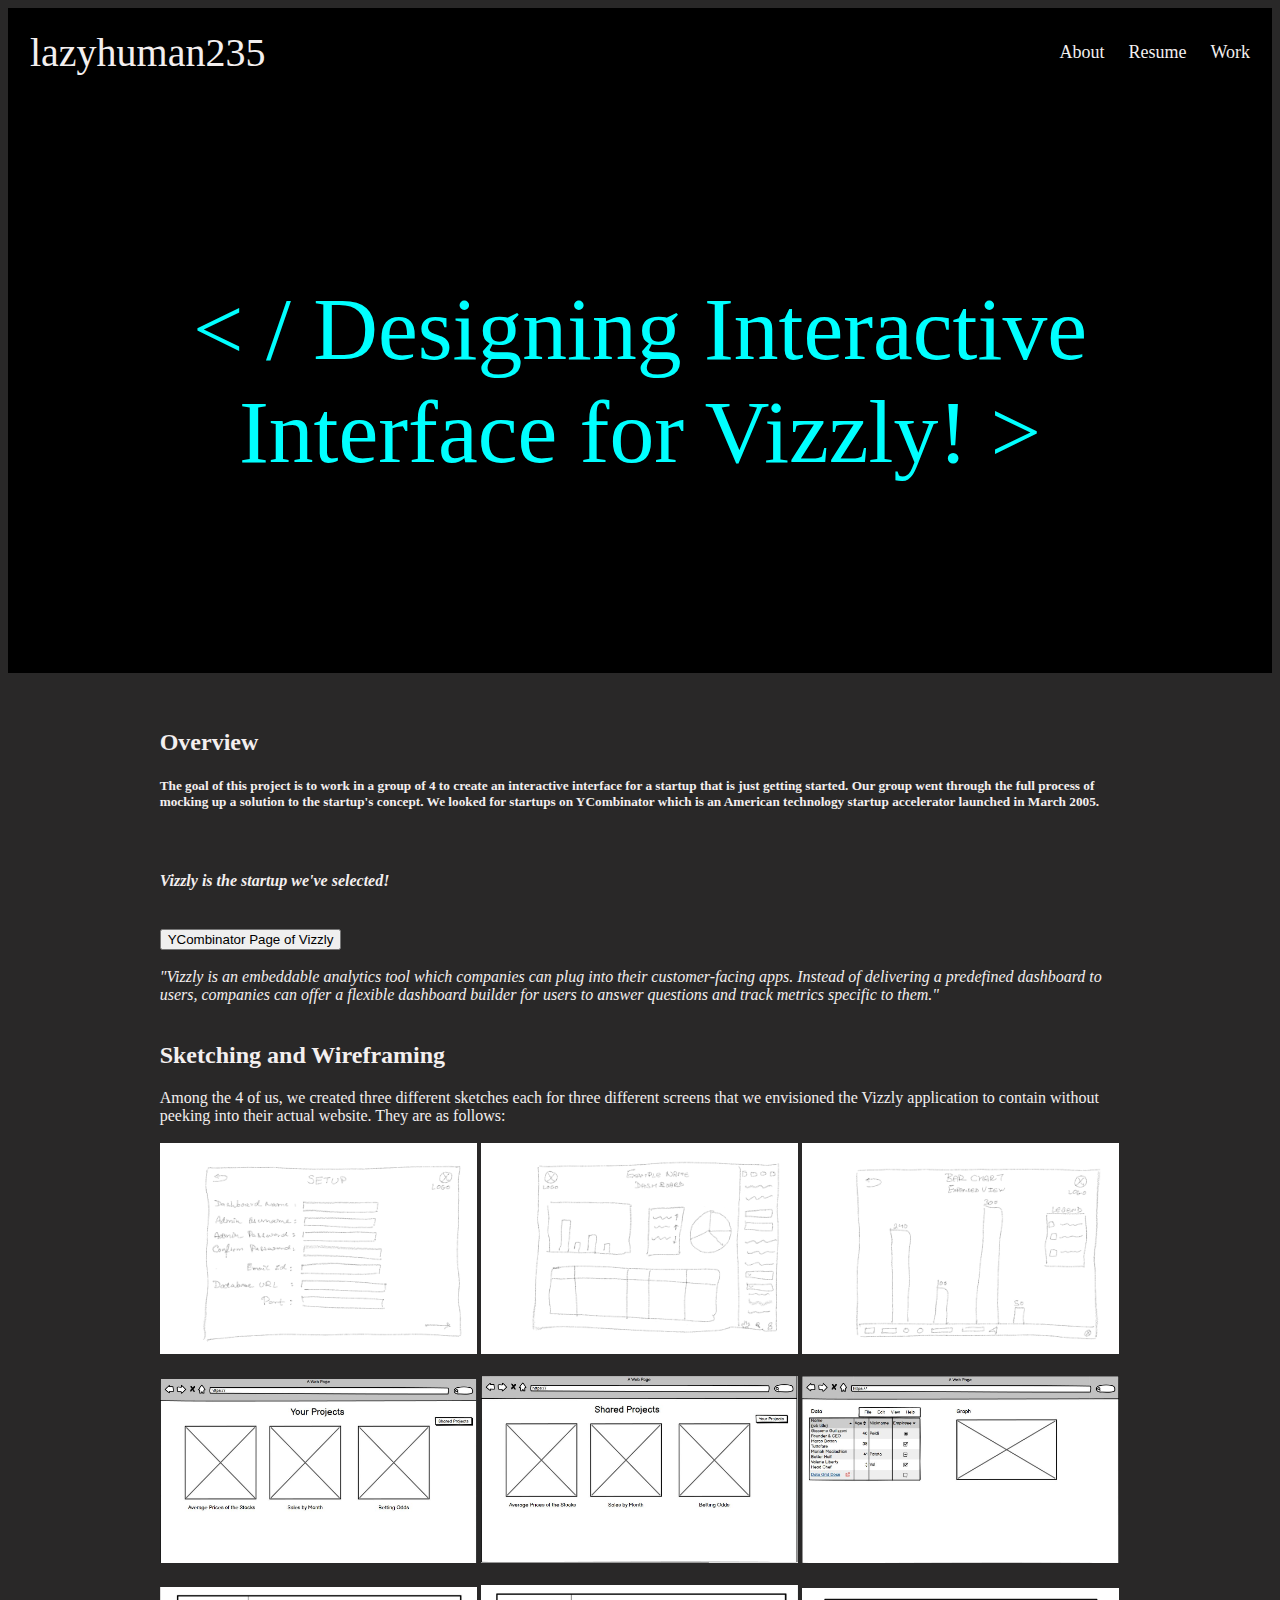
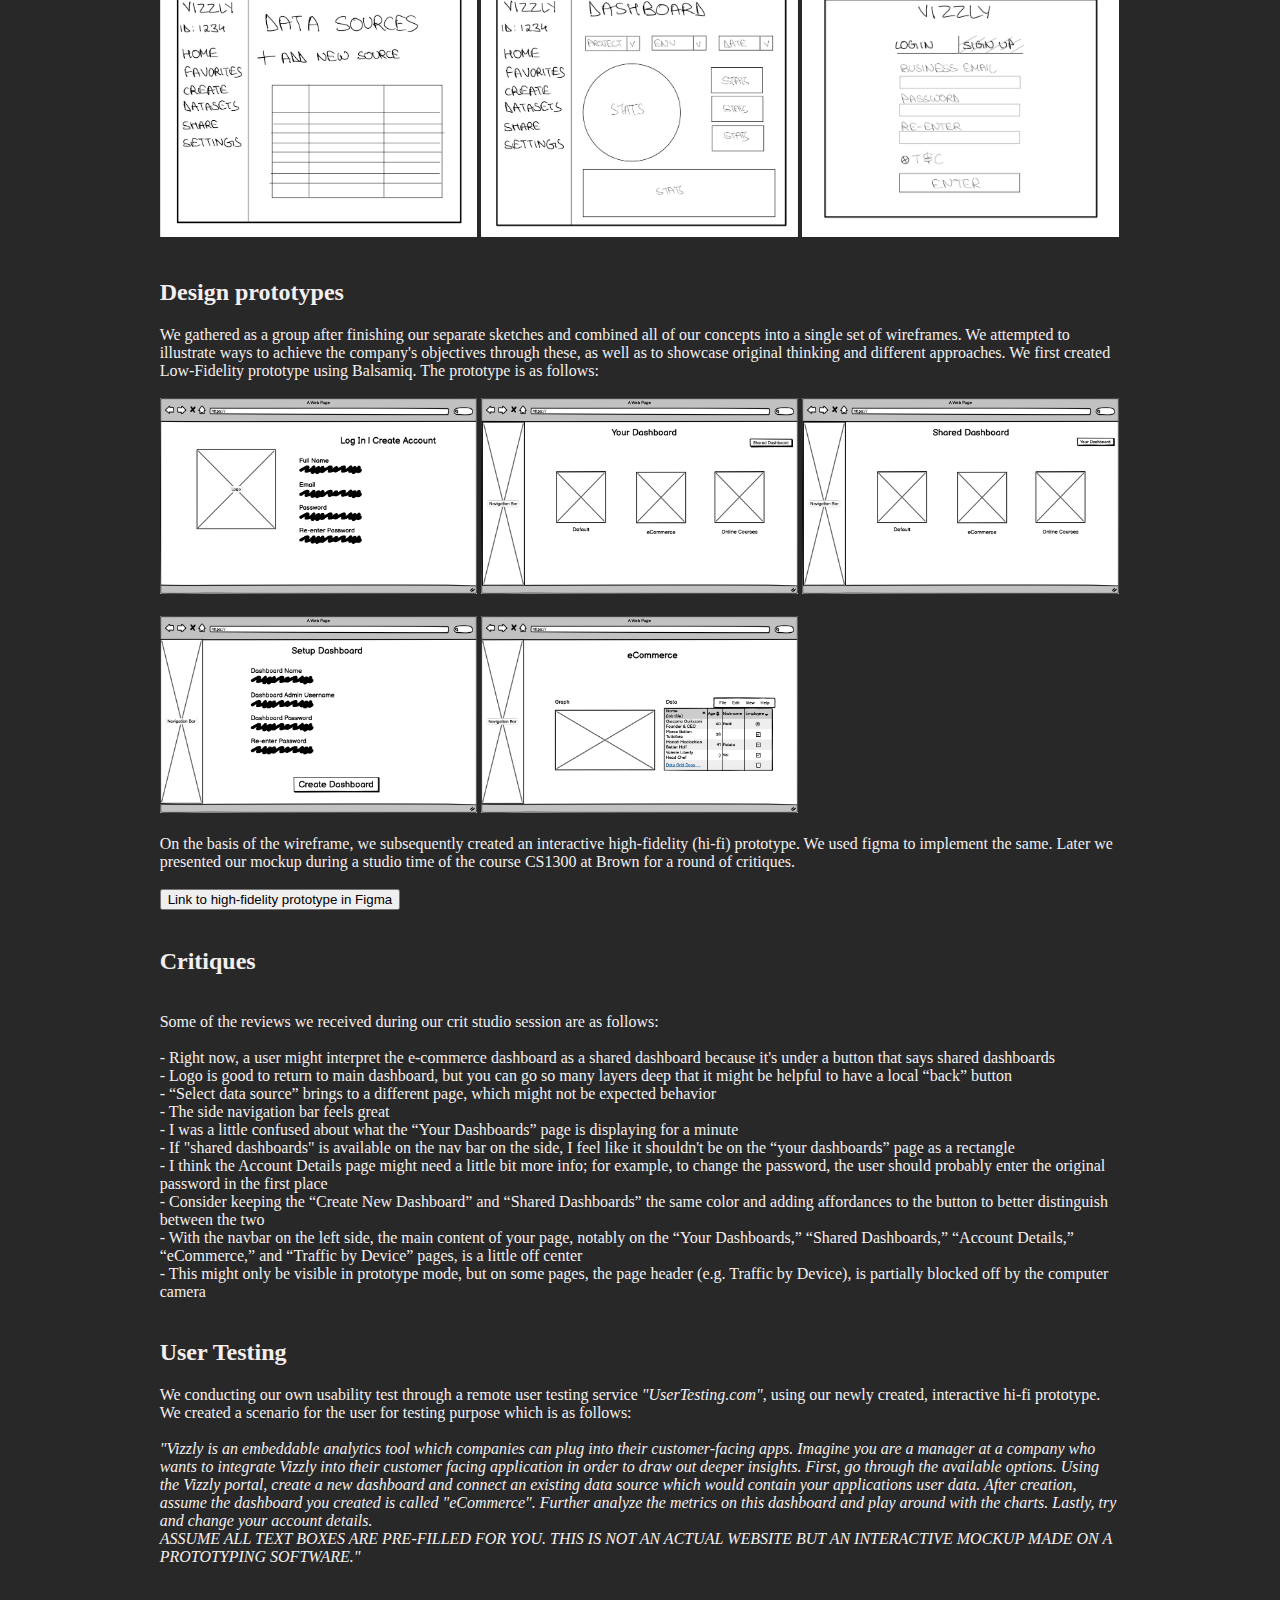
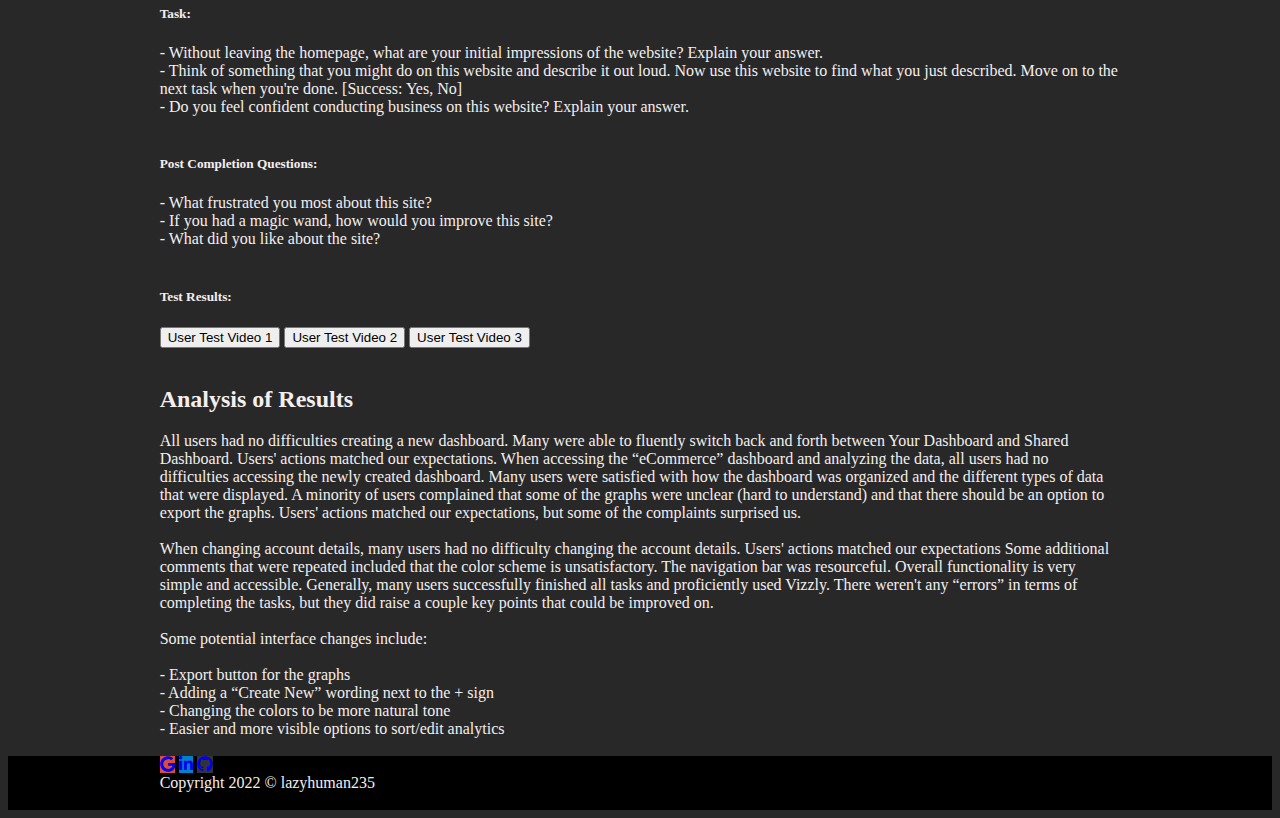
<file: Vizzly/Vizzlyindex.html>
<!DOCTYPE html>

<html lang="en" >
  <head>
    <meta charset="utf-8">
    <title>lazyhuman235</title>
    <meta name="viewport" content="width=device-width, initial-scale=1.0"> 
    <link href="https://cdn.jsdelivr.net/npm/bootstrap@5.2.3/dist/css/bootstrap.min.css" rel="stylesheet" integrity="sha384-rbsA2VBKQhggwzxH7pPCaAqO46MgnOM80zW1RWuH61DGLwZJEdK2Kadq2F9CUG65" crossorigin="anonymous">
    <link rel="stylesheet" href="style.css">
</head>
<script src="https://cdn.jsdelivr.net/npm/@popperjs/core@2.11.6/dist/umd/popper.min.js" integrity="sha384-oBqDVmMz9ATKxIep9tiCxS/Z9fNfEXiDAYTujMAeBAsjFuCZSmKbSSUnQlmh/jp3" crossorigin="anonymous"></script>
<script src="https://cdn.jsdelivr.net/npm/bootstrap@5.2.3/dist/js/bootstrap.min.js" integrity="sha384-cuYeSxntonz0PPNlHhBs68uyIAVpIIOZZ5JqeqvYYIcEL727kskC66kF92t6Xl2V" crossorigin="anonymous"></script>
  <nav>
    <div class="header">
        <a href="../index.html" class="logo"> lazyhuman235 </a>
        <div class="header-right">
          <a href="../index.html#About">About</a>
          <a href="Resume.png">Resume</a>
          <a href="../index.html#Portfolio">Work</a>
        </div>
      </div>
    </nav>
    <section class="Home">
        <br><br><br><br><br>
        <div class="home-hey">  
            <p> < / Designing Interactive Interface for Vizzly! > </p>
        </div>
        <br>
    </section>
<br>
<br>

<section id="About">
    <div class="text-center">
        <h2> Overview</h2>
        <h5>The goal of this project is to work in a group of 4 to create an interactive interface 
          for a startup that is just getting started. Our group went through the full process of 
          mocking up a solution to the startup's concept. We looked for startups on 
          YCombinator which is an American technology startup accelerator launched in March 2005.
          
        </h5>
        <br>
        
        <h4><i>Vizzly is the startup we've selected!</i></h4>
        <br>
        <a href="https://www.ycombinator.com/companies/vizzly"> <button type="button" class="btn btn-outline-secondary">YCombinator Page of Vizzly</button></a>
        <br>
        <br><i> "Vizzly is an embeddable analytics tool which companies can plug into their customer-facing apps. 
        Instead of delivering a predefined dashboard to users, companies can offer a flexible dashboard builder 
        for users to answer questions and track metrics specific to them."</i><br><br>
        
        
        <h2>Sketching and Wireframing</h2>

        Among the 4 of us, we created three different sketches each for three different screens that we envisioned 
        the Vizzly application to contain without peeking into their actual website. They are as follows: <br><br>
        <img src="d1.jpeg" width="33%"> 
        <img src="d2.jpeg" width="33%"> 
        <img src="d3.jpeg" width="33%"> <br><br>
        <img src="d4.jpeg" width="33%"> 
        <img src="d5.jpeg" width="33%"> 
        <img src="d6.jpeg" width="33%"><br><br>
        <img src="d7.png" width="33%"> 
        <img src="d8.png" width="33%"> 
        <img src="d9.jpeg" width="33%">

        <br><br>
        <h2>Design prototypes</h2>


        We gathered as a group after finishing our separate sketches and combined all of our concepts 
        into a single set of wireframes. We attempted to illustrate ways to achieve the company's objectives 
        through these, as well as to showcase original thinking and different approaches. We first created 
        Low-Fidelity prototype using Balsamiq. The prototype is 
        as follows:<br><br>
        <img src="l1.png" width="33%">
        <img src="l2.png" width="33%">
        <img src="l3.png" width="33%"><br><br>
        <img src="l4.png" width="33%">
        <img src="l5.png" width="33%">
 
        <br>
        <br>
        On the basis of the wireframe, we subsequently created an interactive high-fidelity (hi-fi) prototype.
        We used figma to implement the same. Later we presented our mockup during a studio time of the course CS1300 at Brown
        for a round of critiques. 
        <br><br>
        <a href="https://www.figma.com/proto/1nShC6CDA7Wp7CebVq3dwt/a4?page-id=0%3A1&node-id=1%3A2&viewport=-1063%2C-451%2C0.37&scaling=scale-down&starting-point-node-id=1%3A2"> <button type="button" class="btn btn-outline-secondary">Link to high-fidelity prototype in Figma</button></a>
        <br><br>
        <h2>Critiques</h2><br>
        
        Some of the reviews we received during our crit studio session are as follows:<br>

        <br> - Right now, a user might interpret the e-commerce dashboard as a shared dashboard because it's under a button that says shared dashboards
        <br> - Logo is good to return to main dashboard, but you can go so many layers deep that it might be helpful to have a local “back” button
        <br> - “Select data source” brings to a different page, which might not be expected behavior
        <br> - The side navigation bar feels great
        <br> - I was a little confused about what the “Your Dashboards” page is displaying for a minute
        <br> - If "shared dashboards" is available on the nav bar on the side, I feel like it shouldn't be on the “your dashboards” page as a rectangle
        <br> - I think the Account Details page might need a little bit more info; for example, to change the password, the user should probably enter the original password in the first place
        <br> - Consider keeping the “Create New Dashboard” and “Shared Dashboards” the same color and adding affordances to the button to better distinguish between the two
        <br> - With the navbar on the left side, the main content of your page, notably on the “Your Dashboards,” “Shared Dashboards,” “Account Details,” “eCommerce,” and “Traffic by Device” pages, is a little off center
        <br> - This might only be visible in prototype mode, but on some pages, the page header (e.g. Traffic by Device), is partially blocked off by the computer camera

        <br><br> 
        
        <h2>User Testing</h2>
        We conducting our own usability test through a remote user testing service <i>"UserTesting.com"</i>, 
        using our newly created, interactive hi-fi prototype. We created a scenario for the user 
        for testing purpose which is as follows:<br><br>
        <i>"Vizzly is an embeddable analytics tool which companies can plug into their customer-facing apps. 
          Imagine you are a manager at a company who wants to integrate Vizzly into their customer facing 
          application in order to draw out deeper insights. First, go through the available options. 
          Using the Vizzly portal, create a new dashboard and connect an existing data source which would 
          contain your applications user data. After creation, assume the dashboard you created is called 
          "eCommerce". Further analyze the metrics on this dashboard and play around with the charts. 
          Lastly, try and change your account details.<br>
          ASSUME ALL TEXT BOXES ARE PRE-FILLED FOR YOU. THIS IS NOT AN ACTUAL WEBSITE BUT AN INTERACTIVE 
          MOCKUP MADE ON A PROTOTYPING SOFTWARE."<br><br>
</i>
          <h5>Task:</h5>
           - Without leaving the homepage, what are your initial impressions of the website? Explain your answer.
          <br> - Think of something that you might do on this website and describe it out loud. Now use this website to find what you just described. Move on to the next task when you're done. [Success: Yes, No]
          <br> - Do you feel confident conducting business on this website? Explain your answer.
         <br><br>
         <h5>Post Completion Questions:</h5>
         - What frustrated you most about this site?
        <br> - If you had a magic wand, how would you improve this site?
        <br> - What did you like about the site?
        <br><br>
        <h5>Test Results:</h5>
        
        <a href="https://drive.google.com/file/d/15J58DPszVyVjeYlLR6Qpjv1yJ6A-PjTH/view"> <button type="button" class="btn btn-outline-secondary">User Test Video 1</button></a>
        <a href="https://drive.google.com/file/d/1TCvw41w4xe1ae6kJzmtC3G4p09408tAh/view"> <button type="button" class="btn btn-outline-secondary">User Test Video 2</button></a>
        <a href="https://drive.google.com/file/d/1vYaayRfCnHPUk6xF7k2Og-njgyUB9Rx9/view"> <button type="button" class="btn btn-outline-secondary">User Test Video 3</button></a>
      
      <br><br>
      <h2>Analysis of Results</h2>

      All users had no difficulties creating a new dashboard. Many were able to fluently switch back and forth 
      between Your Dashboard and Shared Dashboard. Users' actions matched our expectations. When accessing the 
      “eCommerce” dashboard and analyzing the data, all users had no difficulties accessing the newly created 
      dashboard. Many users were satisfied with how the dashboard was organized and the different types of data 
      that were displayed. A minority of users complained that some of the graphs were unclear (hard to understand) 
      and that there should be an option to export the graphs. Users' actions matched our expectations, but some 
      of the complaints surprised us.
      <br><br>
      When changing account details, many users had no difficulty changing the account details. Users' actions matched 
      our expectations Some additional comments that were repeated included that the color scheme is unsatisfactory. The 
      navigation bar was resourceful. Overall functionality is very simple and accessible. Generally, many users successfully 
      finished all tasks and proficiently used Vizzly. There weren't any “errors” in terms of completing the tasks, but they 
      did raise a couple key points that could be improved on.
      <br><br>

      Some potential interface changes include:<br>

      <br>- Export button for the graphs
      <br>- Adding a “Create New” wording next to the + sign
      <br>- Changing the colors to be more natural tone
      <br>- Easier and more visible options to sort/edit analytics

        <br><br>
     </div>

</section>


   


    <section id="footer">
   
    <!-- footer -->
    <link rel="stylesheet" href="https://cdn.jsdelivr.net/npm/@fortawesome/fontawesome-free@6.1.0/css/all.css">

      <footer class="text-center text-white" style="background-color:black;">
        <!-- Grid container -->
        <div class="container p-4 pb-0">
          <!-- Section: Social media -->
          <section class="mb-4">
            <!-- Google -->
            <a
              class="btn text-white btn-floating m-1"
              style="background-color: #dd4b39;"
              href="mailto: cs@brown.edu"
              role="button"
              ><i class="fab fa-google"></i
            ></a>
      
            <!-- Linkedin -->
            <a
              class="btn text-white btn-floating m-1"
              style="background-color: #0082ca;"
              href="linkedin.com/in/williamhgates/"
              role="button"
              ><i class="fab fa-linkedin-in"></i
            ></a>
            <!-- Github -->
            <a
              class="btn text-white btn-floating m-1"
              style="background-color: #333333;"
              href="https://www.github.com/lazyhuman235"
              role="button"
              ><i class="fab fa-github"></i
            ></a>
          </section>
          <!-- Section: Social media -->
        </div>
            Copyright 2022 © lazyhuman235
        <br><br>
      </footer>

    </section>



</html>
</file>
<file: style.css>
/* Style the header with a grey background and some padding */
body {
    background-color: #292828;
  }

.header {
    overflow: hidden;
    background-color: Black;
    padding: 20px 10px;
  }
  
  /* Style the header links */
  .header a {
    float: left;
    color: rgb(243, 239, 239);
    text-align: center;
    padding: 12px;
    text-decoration: none;
    font-size: 18px;
    line-height: 25px;
    border-radius: 4px;
    font-family: verdana;
  }
  
  /* Style the logo link (notice that we set the same value of line-height and font-size to prevent the header to increase when the font gets bigger */
  .header a.logo {
    font-size: 40px;
    
    font-family: Verdana;
  }
  
  /* Change the background color on mouse-over */
  .header a:hover {
    background-color: black;
    color: aqua;
  }
  

  
  /* Float the link section to the right */
  .header-right {
    float: right;
  }
  
  /* Add media queries for responsiveness - when the screen is 500px wide or less, stack the links on top of each other */
  @media screen and (max-width: 500px) {
    .header a {
      float: none;
      display: block;
      text-align: left;
    }
    .header-right {
      float: none;
    }
  }

  .home_img{
    position:relative;
  }

  .card{
    background-color:black;
    color:rgb(243, 239, 239);
  }

  .text-center{
    color:rgb(243, 239, 239);
  }

  .card-img-top {
    flex-grow: 1;
    object-fit:contain;
}
.card-body{
    flex-grow:0;
}
  
.Home{
    background-color: black;
    height: 39rem;
    width: 100%;
    justify-content: center;
}

.home-hey{
    color: aqua;
    justify-content: center;
    text-align: center;
    font-size: 15vw;
    font-weight: 400;

}

.home-line{
    color:rgb(243, 239, 239); 
    justify-content: center;
    text-align: center;
    font-size: 3vw;
    font-weight: 400;

}

.text-center{
  padding-right: 12%;
  padding-left: 12%;
}


.col-lg-6:hover{
  
  transform:scale(1.05);
}

.col-lg-6{

transition:.3s;

}
</file>
<file: Bakery/style.css>
/* Style the header with a grey background and some padding */
body {
    background-color: #292828;
  }

.header {
    overflow: hidden;
    background-color: Black;
    padding: 20px 10px;
  }
  
  /* Style the header links */
  .header a {
    float: left;
    color: rgb(243, 239, 239);
    text-align: center;
    padding: 12px;
    text-decoration: none;
    font-size: 18px;
    line-height: 25px;
    border-radius: 4px;
    font-family: verdana;
  }
  
  /* Style the logo link (notice that we set the same value of line-height and font-size to prevent the header to increase when the font gets bigger */
  .header a.logo {
    font-size: 40px;
    
    font-family: Verdana;
  }
  
  /* Change the background color on mouse-over */
  .header a:hover {
    background-color: black;
    color: aqua;
  }
  

  
  /* Float the link section to the right */
  .header-right {
    float: right;
  }
  
  /* Add media queries for responsiveness - when the screen is 500px wide or less, stack the links on top of each other */
  @media screen and (max-width: 500px) {
    .header a {
      float: none;
      display: block;
      text-align: left;
    }
    .header-right {
      float: none;
    }
  }

  .home_img{
    position:relative;
  }

  .card{
    background-color:black;
    color:rgb(243, 239, 239);
  }

  .text-center{
    color:rgb(243, 239, 239);
  }

  .card-img-top {
    flex-grow: 1;
    object-fit:contain;
}
.card-body{
    flex-grow:0;
}
  
.Home{
    background-color: black;
    height: 36rem;
    width: 100%;
    justify-content: center;
}

.home-hey{
    color: aqua;
    justify-content: center;
    text-align: center;
    font-size: 7vw;
    font-weight: 400;
    padding-left: 2%;
    padding-right: 2%;

}

.home-line{
    color:rgb(243, 239, 239); 
    justify-content: center;
    text-align: center;
    font-size: 3vw;
    font-weight: 400;

}

.text-center{
  padding-right: 12%;
  padding-left: 12%;
}
</file>
<file: Berkshire/style.css>
/* Style the header with a grey background and some padding */
body {
    background-color: #292828;
  }

.header {
    overflow: hidden;
    background-color: Black;
    padding: 20px 10px;
  }
  
  /* Style the header links */
  .header a {
    float: left;
    color: rgb(243, 239, 239);
    text-align: center;
    padding: 12px;
    text-decoration: none;
    font-size: 18px;
    line-height: 25px;
    border-radius: 4px;
    font-family: verdana;
  }
  
  /* Style the logo link (notice that we set the same value of line-height and font-size to prevent the header to increase when the font gets bigger */
  .header a.logo {
    font-size: 40px;
    
    font-family: Verdana;
  }
  
  /* Change the background color on mouse-over */
  .header a:hover {
    background-color: black;
    color: aqua;
  }
  

  
  /* Float the link section to the right */
  .header-right {
    float: right;
  }
  
  /* Add media queries for responsiveness - when the screen is 500px wide or less, stack the links on top of each other */
  @media screen and (max-width: 500px) {
    .header a {
      float: none;
      display: block;
      text-align: left;
    }
    .header-right {
      float: none;
    }
  }

  .home_img{
    position:relative;
  }

  .card{
    background-color:black;
    color:rgb(243, 239, 239);
  }

  .text-center{
    color:rgb(243, 239, 239);
  }

  .card-img-top {
    flex-grow: 1;
    object-fit:contain;
}
.card-body{
    flex-grow:0;
}
  
.Home{
    background-color: black;
    height: 36rem;
    width: 100%;
    justify-content: center;
}

.home-hey{
    color: aqua;
    justify-content: center;
    text-align: center;
    font-size: 7vw;
    font-weight: 400;
    padding-left: 2%;
    padding-right: 2%;

}

.home-line{
    color:rgb(243, 239, 239); 
    justify-content: center;
    text-align: center;
    font-size: 3vw;
    font-weight: 400;

}

.text-center{
  padding-right: 12%;
  padding-left: 12%;
}
</file>
<file: Iphone/style.css>
/* Style the header with a grey background and some padding */
body {
    background-color: #292828;
  }

.header {
    overflow: hidden;
    background-color: Black;
    padding: 20px 10px;
  }
  
  /* Style the header links */
  .header a {
    float: left;
    color: rgb(243, 239, 239);
    text-align: center;
    padding: 12px;
    text-decoration: none;
    font-size: 18px;
    line-height: 25px;
    border-radius: 4px;
    font-family: verdana;
  }
  
  /* Style the logo link (notice that we set the same value of line-height and font-size to prevent the header to increase when the font gets bigger */
  .header a.logo {
    font-size: 40px;
    
    font-family: Verdana;
  }
  
  /* Change the background color on mouse-over */
  .header a:hover {
    background-color: black;
    color: aqua;
  }
  

  
  /* Float the link section to the right */
  .header-right {
    float: right;
  }
  
  /* Add media queries for responsiveness - when the screen is 500px wide or less, stack the links on top of each other */
  @media screen and (max-width: 500px) {
    .header a {
      float: none;
      display: block;
      text-align: left;
    }
    .header-right {
      float: none;
    }
  }

  .home_img{
    position:relative;
  }

  .card{
    background-color:black;
    color:rgb(243, 239, 239);
  }

  .text-center{
    color:rgb(243, 239, 239);
  }

  .card-img-top {
    flex-grow: 1;
    object-fit:contain;
}
.card-body{
    flex-grow:0;
}
  
.Home{
    background-color: black;
    height: 36rem;
    width: 100%;
    justify-content: center;
}

.home-hey{
    color: aqua;
    justify-content: center;
    text-align: center;
    font-size: 7vw;
    font-weight: 400;
    padding-left: 2%;
    padding-right: 2%;

}

.home-line{
    color:rgb(243, 239, 239); 
    justify-content: center;
    text-align: center;
    font-size: 3vw;
    font-weight: 400;

}

.text-center{
  padding-right: 12%;
  padding-left: 12%;
}
</file>
<file: Microwave/style.css>
/* Style the header with a grey background and some padding */
body {
    background-color: #292828;
  }

.header {
    overflow: hidden;
    background-color: Black;
    padding: 20px 10px;
  }
  
  /* Style the header links */
  .header a {
    float: left;
    color: rgb(243, 239, 239);
    text-align: center;
    padding: 12px;
    text-decoration: none;
    font-size: 18px;
    line-height: 25px;
    border-radius: 4px;
    font-family: verdana;
  }
  
  /* Style the logo link (notice that we set the same value of line-height and font-size to prevent the header to increase when the font gets bigger */
  .header a.logo {
    font-size: 40px;
    
    font-family: Verdana;
  }
  
  /* Change the background color on mouse-over */
  .header a:hover {
    background-color: black;
    color: aqua;
  }
  

  
  /* Float the link section to the right */
  .header-right {
    float: right;
  }
  
  /* Add media queries for responsiveness - when the screen is 500px wide or less, stack the links on top of each other */
  @media screen and (max-width: 500px) {
    .header a {
      float: none;
      display: block;
      text-align: left;
    }
    .header-right {
      float: none;
    }
  }

  .home_img{
    position:relative;
  }

  .card{
    background-color:black;
    color:rgb(243, 239, 239);
  }

  .text-center{
    color:rgb(243, 239, 239);
  }

  .card-img-top {
    flex-grow: 1;
    object-fit:contain;
}
.card-body{
    flex-grow:0;
}
  
.Home{
    background-color: black;
    height: 36rem;
    width: 100%;
    justify-content: center;
}

.home-hey{
    color: aqua;
    justify-content: center;
    text-align: center;
    font-size: 7vw;
    font-weight: 400;
    padding-left: 2%;
    padding-right: 2%;

}

.home-line{
    color:rgb(243, 239, 239); 
    justify-content: center;
    text-align: center;
    font-size: 3vw;
    font-weight: 400;

}

.text-center{
  padding-right: 12%;
  padding-left: 12%;
}
</file>
<file: Vizzly/style.css>
/* Style the header with a grey background and some padding */
body {
    background-color: #292828;
  }

.header {
    overflow: hidden;
    background-color: Black;
    padding: 20px 10px;
  }
  
  /* Style the header links */
  .header a {
    float: left;
    color: rgb(243, 239, 239);
    text-align: center;
    padding: 12px;
    text-decoration: none;
    font-size: 18px;
    line-height: 25px;
    border-radius: 4px;
    font-family: verdana;
  }
  
  /* Style the logo link (notice that we set the same value of line-height and font-size to prevent the header to increase when the font gets bigger */
  .header a.logo {
    font-size: 40px;
    
    font-family: Verdana;
  }
  
  /* Change the background color on mouse-over */
  .header a:hover {
    background-color: black;
    color: aqua;
  }
  

  
  /* Float the link section to the right */
  .header-right {
    float: right;
  }
  
  /* Add media queries for responsiveness - when the screen is 500px wide or less, stack the links on top of each other */
  @media screen and (max-width: 500px) {
    .header a {
      float: none;
      display: block;
      text-align: left;
    }
    .header-right {
      float: none;
    }
  }

  .home_img{
    position:relative;
  }

  .card{
    background-color:black;
    color:rgb(243, 239, 239);
  }

  .text-center{
    color:rgb(243, 239, 239);
  }

  .card-img-top {
    flex-grow: 1;
    object-fit:contain;
}
.card-body{
    flex-grow:0;
}
  
.Home{
    background-color: black;
    height: 36rem;
    width: 100%;
    justify-content: center;
}

.home-hey{
    color: aqua;
    justify-content: center;
    text-align: center;
    font-size: 7vw;
    font-weight: 400;
    padding-left: 2%;
    padding-right: 2%;

}

.home-line{
    color:rgb(243, 239, 239); 
    justify-content: center;
    text-align: center;
    font-size: 3vw;
    font-weight: 400;

}

.text-center{
  padding-right: 12%;
  padding-left: 12%;
}
</file>
